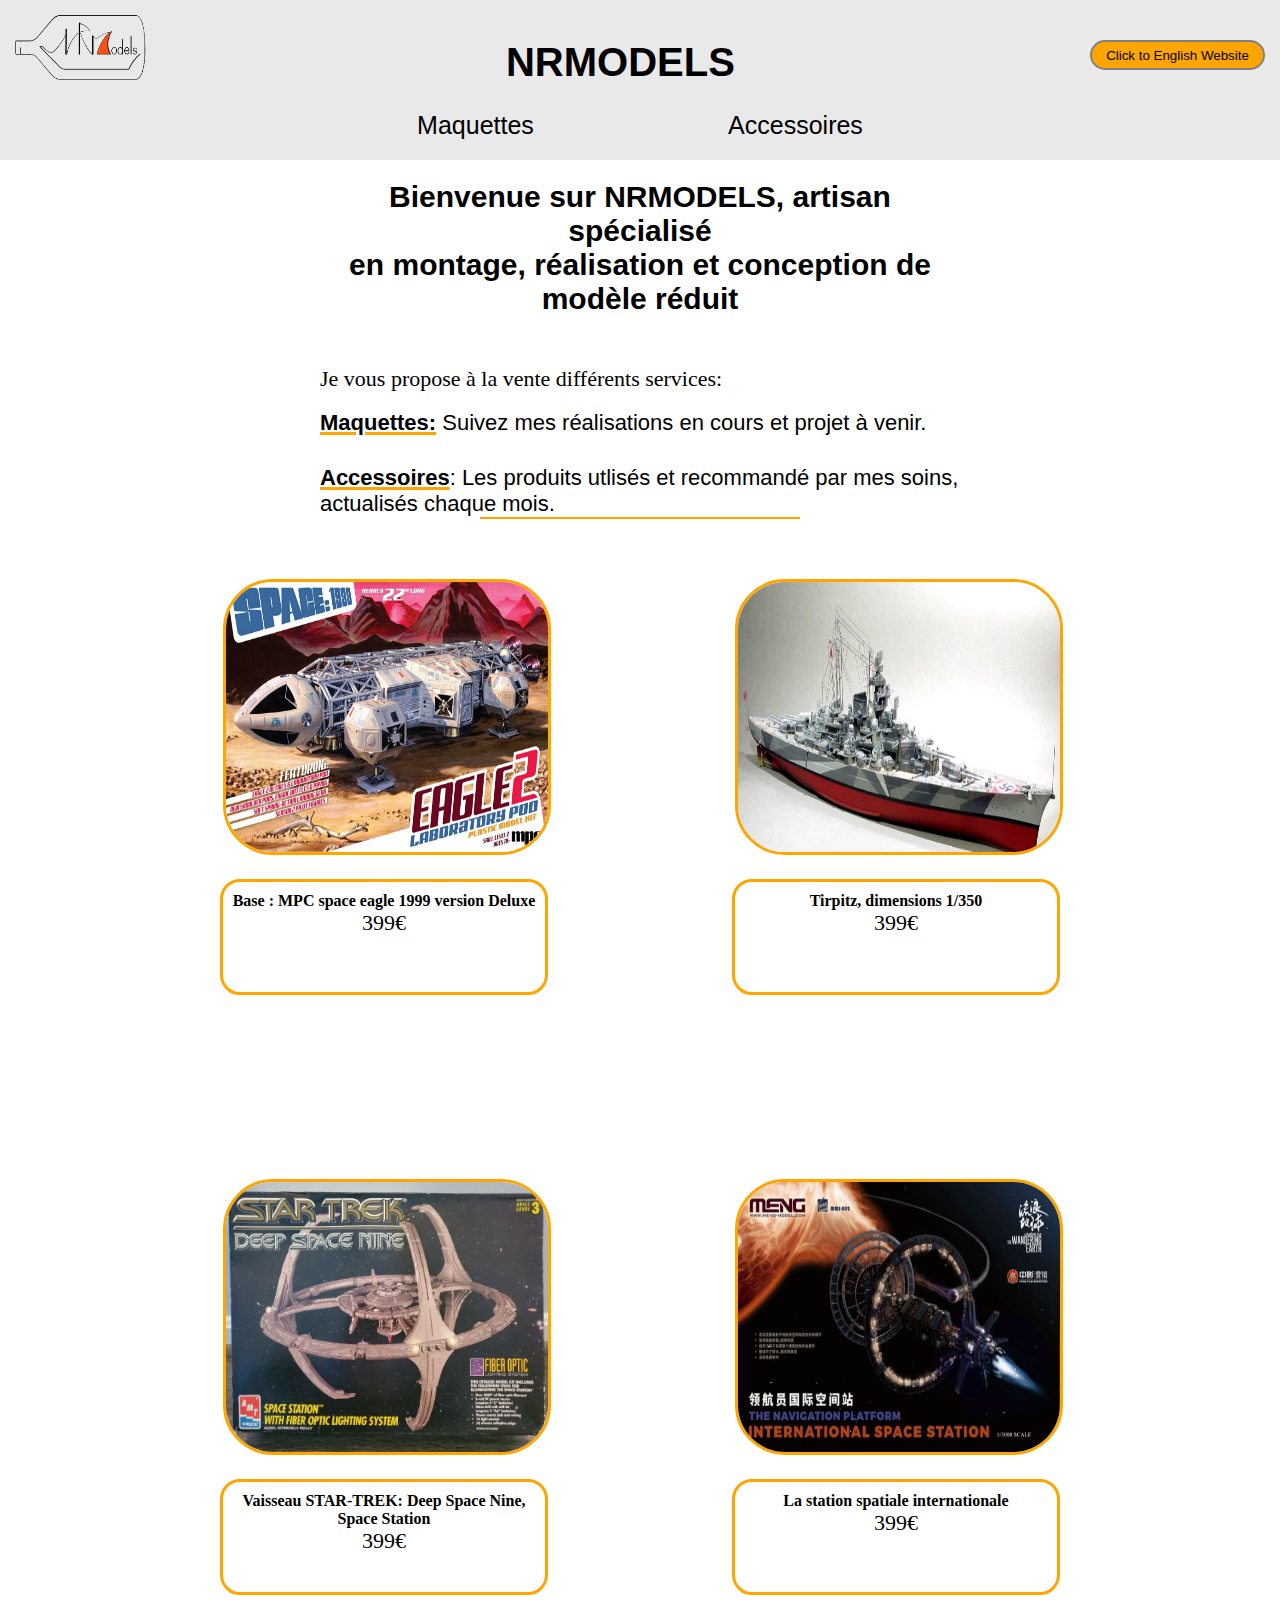
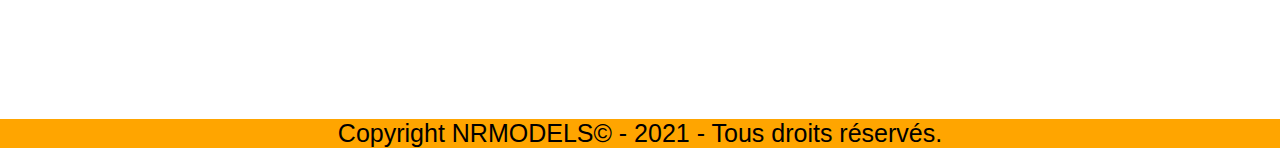
<file: nrmodels/index.html>
<!DOCTYPE HTML>
<html>
<head>
    <title>NRMODELS</title>
    <meta name="author" content="Prénom NOM ou Nom de l'entreprise">
    <meta name="viewport" content="width=device-width, initial-scale=1"> <!-- Ensures optimal rendering on mobile devices. -->
    <meta http-equiv="X-UA-Compatible" content="IE=edge" /> <!-- Optimal Internet Explorer compatibility -->
    <meta charset="utf-8">
    <link rel="stylesheet" href="CSS/design.css">
    <link rel="preconnect" href="https://fonts.gstatic.com">
<link rel="preconnect" href="https://fonts.gstatic.com">
    <link rel="icon" href="Images/logo.png">
</head>
<body>
     <!-- Global site tag (gtag.js) - Google Analytics -->
<script async src="https://www.googletagmanager.com/gtag/js?id=G-J707X8QBVN"></script>
<script>
  window.dataLayer = window.dataLayer || [];
  function gtag(){dataLayer.push(arguments);}
  gtag('js', new Date());

  gtag('config', 'G-J707X8QBVN');
</script>
    <header>
       <container> 
           <!-- Mettre un lien sur le logo vers l'index.html
            -->
           <img id="logo" src="Images/logo.png" alt="Logo NRMODELS"> <h1>NRMODELS</h1>
    <a href="en.html"><button id="language">Click to English Website</button></a>
        </container>
        <nav>
            <ul id="navigation">
                <li><a href="index.html">Maquettes</a></li>
                <li><a href="accessoires.html">Accessoires</a></li>
                
            </ul>
        </nav>
    </header>
    <main>
        <container id="pres">
            
        <article id="presentation">
            <h2>Bienvenue sur NRMODELS, artisan spécialisé
            
                <p id="h2">
            
                en montage, réalisation et conception de <strong>modèle réduit </strong></p></h2>
            
          
            
            <p id="service">Je vous propose à la vente différents services:</p><br>
            
            <ul>
                <li><h3><strong id="services">Maquettes:</strong> Suivez mes réalisations en cours et projet à venir.</h3></li>
                <br>
                <li><h3><strong id="services">Accessoires</strong>: Les produits utlisés et recommandé par mes soins, actualisés chaque mois.</h3>
                </li>
            </ul><hr>
        </article>
        </container>
        
        
        
        <!--
<article id="txt">
                    <h3>Base : MPC space eagle 1999 version Deluxe
                    </h3>
                    <br>
                    <p id="description">
                        Kit amélioration : Non-communiqué
                        <br>
Kit Eclairage : Non-communiqué
                        <br>
                        Cosmos 1999 (Space: 1999) est une série télévisée de science-fiction britannique mettant en scène le mythique<br> <strong>space eagle 1999</strong>
                    <br>
-->
        
        
        <section id="bloc">
                <article id="pt1">
                    
                    <article id="photo">
                    
                    <a href="https://photos.app.goo.gl/ZwQnzosYg1p8g29aA" target="_blank"><img id="navire" src="Images/space.jpg" alt="Phototèque du vaisseau MPC Space Eagle Transporter et booster 1999">
                        </a>
                    
                    </article>
                    
                    <article id="texte">
                    
                    <h4>
                    Base : MPC space eagle 1999 version Deluxe    
                    </h4>
                        
                    <p>399€</p>
                        
                       
                    </article>
                </article>
        
        
        
<article id="pt2">
                    
                    <article id="photo">
                    
                        <a href="https://photos.app.goo.gl/MQ88FoJ8ZRLJMc7s8" target="_blank"><img id="navire" src="Images/tirpitz.jpg" alt="Phototèque du navire Tirpitz aux dimensions 1/350."></a>
                    
                    </article>
                    
                    <article id="texte">
                    
                    <h4> Tirpitz, dimensions 1/350</h4>
                    <p>399€</p>
                        
                    </article>
         </article>
        </section>
        
         <section id="bloc">
                <article id="pt1">
                    
                    <article id="photo">
                    
                    <a href=""><img id="navire" src="Images/AMT-ERTL-Star-Trek-Deep-Space-Nine-Space-Station.jpg" alt="Phototèque du vaisseau STAR-TREK: Deep Space Nine, Space Station">
                        </a>
                    
                    </article>
                    
                    <article id="texte">
                    
                    <h4>
                    Vaisseau STAR-TREK: Deep Space Nine, Space Station
                    </h4>
                        
                    <p>399€</p>
                        
                       
                    </article>
                </article>
        
        
        
<article id="pt2">
                    
                    <article id="photo">
                    
                        <a href=""><img id="navire" src="Images/the-wandering-earth-the-n-mms_002.png" alt="Phototèque de la station spatiale internationale."></a>
                    
                    </article>
                    
                    <article id="texte">
                    
                    <h4> La station spatiale internationale</h4>
                    <p>399€</p>
                        
                    </article>
         </article>
        </section>
        
        
        <!-- SUPRESSION TEMPORAIRE
        <hr>
        
        
         <section id="bloc">
                <article id="pt1">
                    
                    <article id="photo">
                    
                    <img id="navire" src="Images/space.jpg" alt="Photo du vaisseau MPC Space Eagle Transporter et booster 1999">
                    
                    </article>
                    
                    <article id="texte">
                    
                    <h3>
                    Base : MPC space eagle 1999 version Deluxe    
                    </h3>
                        
                    <p>399€</p>                    
                    </article>
                </article>
        
        
        
<article id="pt2">
                    
                    <article id="photo">
                    
                    <img id="navire" src="Images/navire.jpg" alt="Photo temporaire de navire">
                    
                    </article>
                    
                    <article id="texte">
                    
                    <h3> Texte de remplissage, pour expliquer la photo</h3>
                    <p>399€</p>
                        
                    </article>
         </article>
        </section>   -->        
    </main> 
    <footer>
        Copyright NRMODELS© - 2021 - Tous droits réservés.
    </footer>
</body>
</html>
</file>
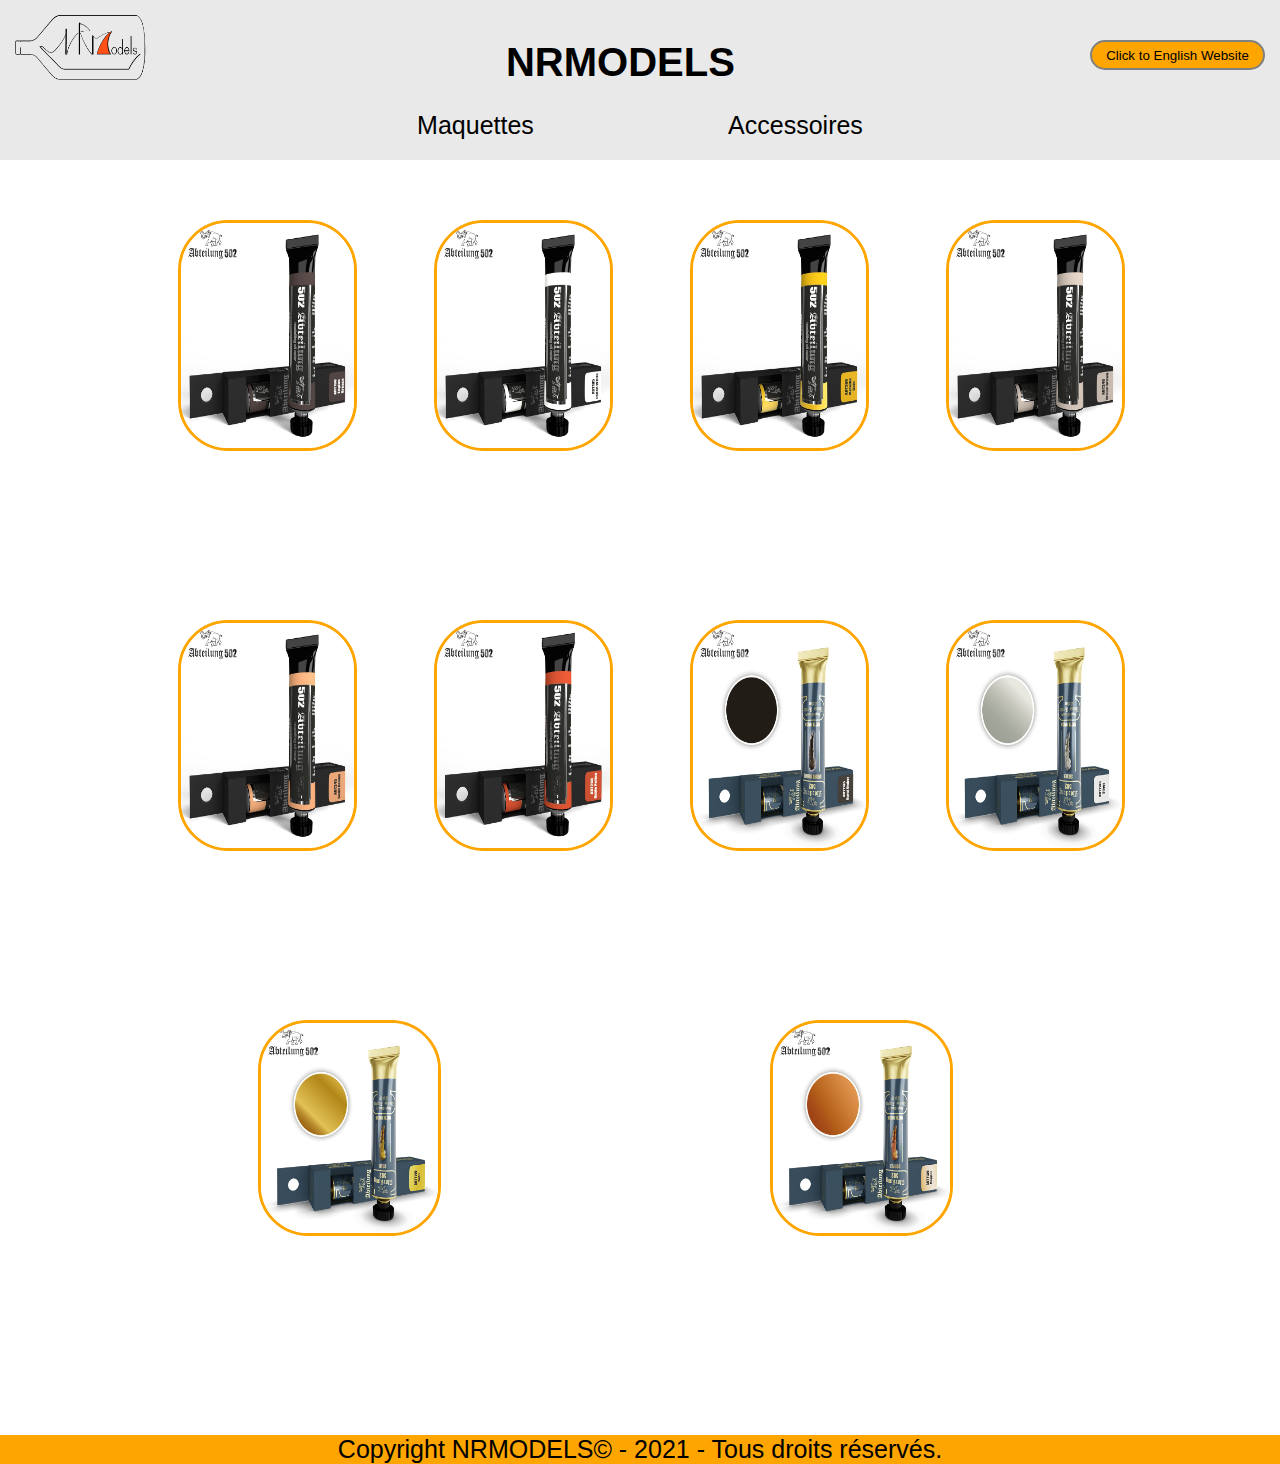
<file: nrmodels/Abteilung.html>
<!DOCTYPE HTML>
<html>
<head>
    <title>NRMODELS</title>
    <meta name="author" content="Prénom NOM ou Nom de l'entreprise">
    <meta name="viewport" content="width=device-width, initial-scale=1"> <!-- Ensures optimal rendering on mobile devices. -->
    <meta http-equiv="X-UA-Compatible" content="IE=edge" /> <!-- Optimal Internet Explorer compatibility -->
    <meta charset="utf-8">
    <link rel="stylesheet" href="CSS/design.css">
    <link rel="preconnect" href="https://fonts.gstatic.com">
<link rel="preconnect" href="https://fonts.gstatic.com">
    <link rel="icon" href="Images/logo.png">
</head>
    <body>
        <!-- Global site tag (gtag.js) - Google Analytics -->
<script async src="https://www.googletagmanager.com/gtag/js?id=G-J707X8QBVN"></script>
<script>
  window.dataLayer = window.dataLayer || [];
  function gtag(){dataLayer.push(arguments);}
  gtag('js', new Date());

  gtag('config', 'G-J707X8QBVN');
</script><!-- Global site tag (gtag.js) - Google Analytics -->
<script async src="https://www.googletagmanager.com/gtag/js?id=G-J707X8QBVN"></script>
<script>
  window.dataLayer = window.dataLayer || [];
  function gtag(){dataLayer.push(arguments);}
  gtag('js', new Date());

  gtag('config', 'G-J707X8QBVN');
</script><!-- Global site tag (gtag.js) - Google Analytics -->
<script async src="https://www.googletagmanager.com/gtag/js?id=G-J707X8QBVN"></script>
<script>
  window.dataLayer = window.dataLayer || [];
  function gtag(){dataLayer.push(arguments);}
  gtag('js', new Date());

  gtag('config', 'G-J707X8QBVN');
</script>
    <header>
       <container> 
           <!-- Mettre un lien sur le logo vers l'index.html
            -->
           <img id="logo" src="Images/logo.png" alt="Logo NRMODELS"> <h1>NRMODELS</h1>
    <a href="en.html"><button id="language">Click to English Website</button></a>
        </container>
        
        <nav>
            <ul id="navigation">
                <li><a href="index.html">Maquettes</a></li>
                <li><a href="accessoires.html">Accessoires</a></li>
                
            </ul>
        </nav>

    </header>
        
        <section class="margtop" id="abteilung_section">
            <article id="prod">
                    
                    <article id="photoprod">
                    
                    <a href="Images/Accessoires/Abteilung/ABT160.jpg" target="_blank">
                        <img id="ammo" src="Images/Accessoires/Abteilung/ABT160.jpg" alt="">
                        </a>
                    
                    </article>
                </article>
        
        
        
<article id="prod">
                    
                    <article id="photoprod">
                    
                        <a href="Images/Accessoires/Abteilung/ABT165.jpg" target="_blank"><img id="AK" src="Images/Accessoires/Abteilung/ABT165.jpg" alt=""></a>
                    
                    </article>
                    
                   
         </article>
                <article id="prod">
                    
                    <article id="photoprod">
                    
                    <a href="Images/Accessoires/Abteilung/ABT200.jpg" target="_blank"><img id="tamiya" src="Images/Accessoires/Abteilung/ABT200.jpg" alt="">
                        </a>
                    
                    </article>
                </article>
        
        
        
<article id="prod">
                    
                    <article id="photoprod">
                    
                        <a href="Images/Accessoires/Abteilung/ABT240.jpg" target="_blank"><img id="abteilung" src="Images/Accessoires/Abteilung/ABT240.jpg" alt=""></a>
                    
                    </article>
         </article>
        </section>
        
        <section id="abteilung_section">
            <article id="prod">
                    
                    <article id="photoprod">
                    
                    <a href="Images/Accessoires/Abteilung/ABT245.jpg" target="_blank">
                        <img id="ammo" src="Images/Accessoires/Abteilung/ABT245.jpg" alt="">
                        </a>
                    
                    </article>
                </article>
        
        
        
<article id="prod">
                    
                    <article id="photoprod">
                    
                        <a href="Images/Accessoires/Abteilung/ABT260.jpg" target="_blank"><img id="AK" src="Images/Accessoires/Abteilung/ABT260.jpg" alt=""></a>
                    
                    </article>
                    
                   
         </article>
                <article id="prod">
                    
                    <article id="photoprod">
                    
                    <a href="Images/Accessoires/Abteilung/ABT1145.jpg" target="_blank" ><img id="tamiya" src="Images/Accessoires/Abteilung/ABT1145.jpg" alt="">
                        </a>
                    
                    </article>
                </article>
        
        
        
<article id="prod">
                    
                    <article id="photoprod">
                    
                        <a href="Images/Accessoires/Abteilung/ABT1148.jpg" target="_blank"><img id="abteilung" src="Images/Accessoires/Abteilung/ABT1148.jpg" alt=""></a>
                    
                    </article>
         </article>
        </section>
        
        <section class="absec" id="abteilung_section">
            <article id="prod">
                    
                    <article id="photoprod">
                    
                    <a href="Images/Accessoires/Abteilung/ABT1149.jpg" target="_blank">
                        <img id="ammo2" src="Images/Accessoires/Abteilung/ABT1149.jpg" alt="">
                        </a>
                    
                    </article>
                </article>
        
        
        
<article id="prod">
                    
                    <article id="photoprod">
                    
                        <a href="Images/Accessoires/Abteilung/ABT1150.jpg" target="_blank"><img id="AK2" src="Images/Accessoires/Abteilung/ABT1150.jpg" alt=""></a>
                    
                    </article>
                    
                   
         </article>
        </section>
        
        
    </body>
    <footer id="foot2">
        Copyright NRMODELS© - 2021 - Tous droits réservés.
    </footer>
</html>
</file>
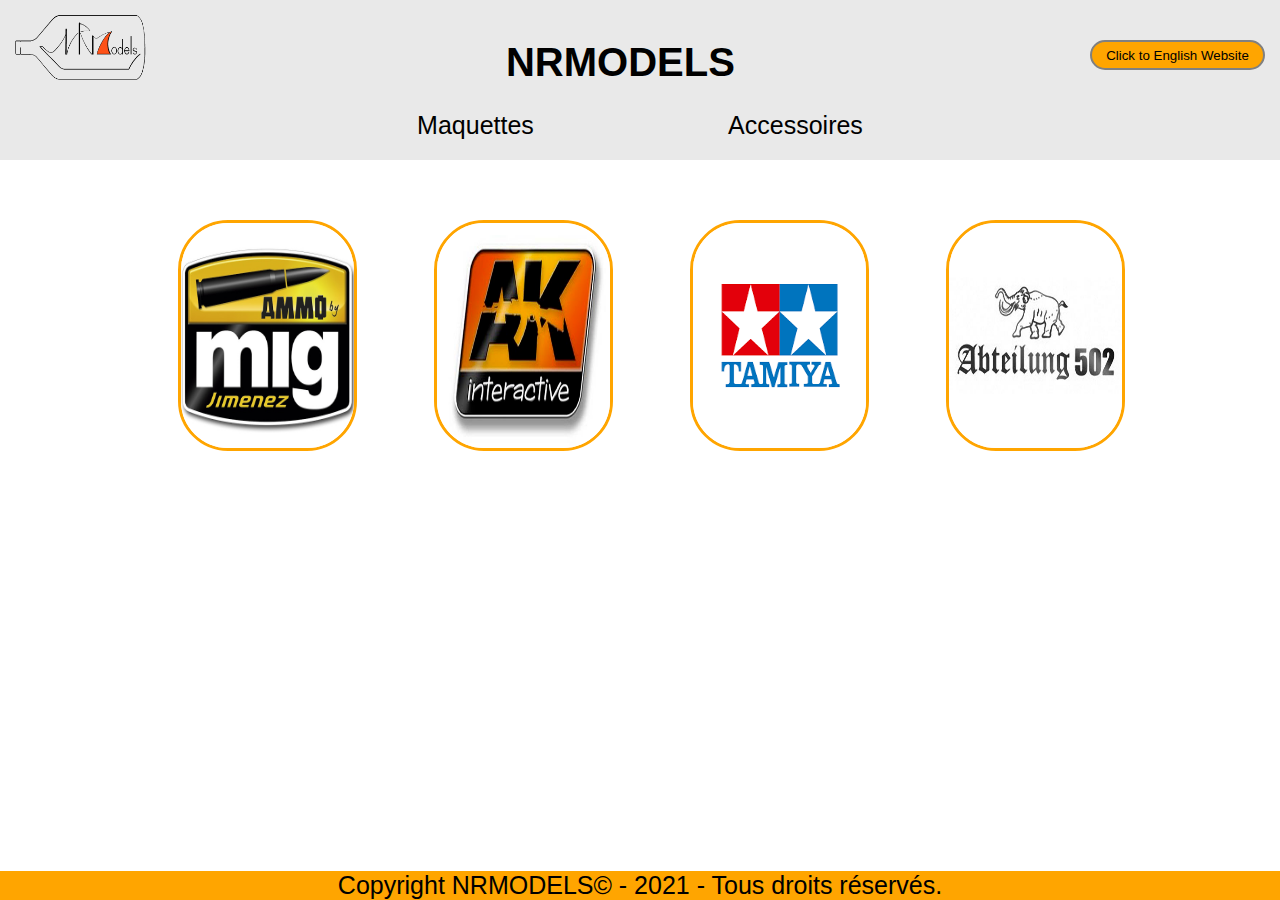
<file: nrmodels/accessoires.html>
<!DOCTYPE HTML>
<html>
<head>
    <title>NRMODELS</title>
    <meta name="author" content="Prénom NOM ou Nom de l'entreprise">
    <meta name="viewport" content="width=device-width, initial-scale=1"> <!-- Ensures optimal rendering on mobile devices. -->
    <meta http-equiv="X-UA-Compatible" content="IE=edge" /> <!-- Optimal Internet Explorer compatibility -->
    <link rel="stylesheet" href="CSS/design.css">
    <link rel="preconnect" href="https://fonts.gstatic.com">
<link rel="preconnect" href="https://fonts.gstatic.com">
    <link rel="icon" href="Images/logo.png">
</head>
    <body>
        <!-- Global site tag (gtag.js) - Google Analytics -->
<script async src="https://www.googletagmanager.com/gtag/js?id=G-J707X8QBVN"></script>
<script>
  window.dataLayer = window.dataLayer || [];
  function gtag(){dataLayer.push(arguments);}
  gtag('js', new Date());

  gtag('config', 'G-J707X8QBVN');
</script><!-- Global site tag (gtag.js) - Google Analytics -->
<script async src="https://www.googletagmanager.com/gtag/js?id=G-J707X8QBVN"></script>
<script>
  window.dataLayer = window.dataLayer || [];
  function gtag(){dataLayer.push(arguments);}
  gtag('js', new Date());

  gtag('config', 'G-J707X8QBVN');
</script><!-- Global site tag (gtag.js) - Google Analytics -->
<script async src="https://www.googletagmanager.com/gtag/js?id=G-J707X8QBVN"></script>
<script>
  window.dataLayer = window.dataLayer || [];
  function gtag(){dataLayer.push(arguments);}
  gtag('js', new Date());

  gtag('config', 'G-J707X8QBVN');
</script>
    <header>
       <container> 
           <!-- Mettre un lien sur le logo vers l'index.html
            -->
           <img id="logo" src="Images/logo.png" alt="Logo NRMODELS"> <h1>NRMODELS</h1>
    <a href="en.html"><button id="language">Click to English Website</button></a>
        </container>
        
        <nav>
            <ul id="navigation">
                <li><a href="index.html">Maquettes</a></li>
                <li><a href="accessoires.html">Accessoires</a></li>
                
            </ul>
        </nav>

    </header>
        
        <section id="sec">
            <article id="prod">
                    
                    <article id="photoprod">
                    
                    <a href="">
                        <img id="ammo" src="Images/ammo_mig.jpg" alt="Photo du vaisseau MPC Space Eagle Transporter et booster 1999">
                        </a>
                    
                    </article>
                </article>
        
        
        
<article id="prod">
                    
                    <article id="photoprod">
                    
                        <a href=""><img id="AK" src="Images/AK.png" alt="Photo temporaire de navire"></a>
                    
                    </article>
                    
                   
         </article>
                <article id="prod">
                    
                    <article id="photoprod">
                    
                    <a href=""><img id="tamiya" src="Images/tamiya.png" alt="Photo du vaisseau MPC Space Eagle Transporter et booster 1999">
                        </a>
                    
                    </article>
                </article>
        
        
        
<article id="prod">
                    
                    <article id="photoprod">
                    
                        <a href=""><img id="abteilung" src="Images/abteilung.jpg" alt="Photo temporaire de navire"></a>
                    
                    </article>
         </article>
        </section>
    </body>
    <footer id="foot">
        Copyright NRMODELS© - 2021 - Tous droits réservés.
    </footer>
</html>
</file>
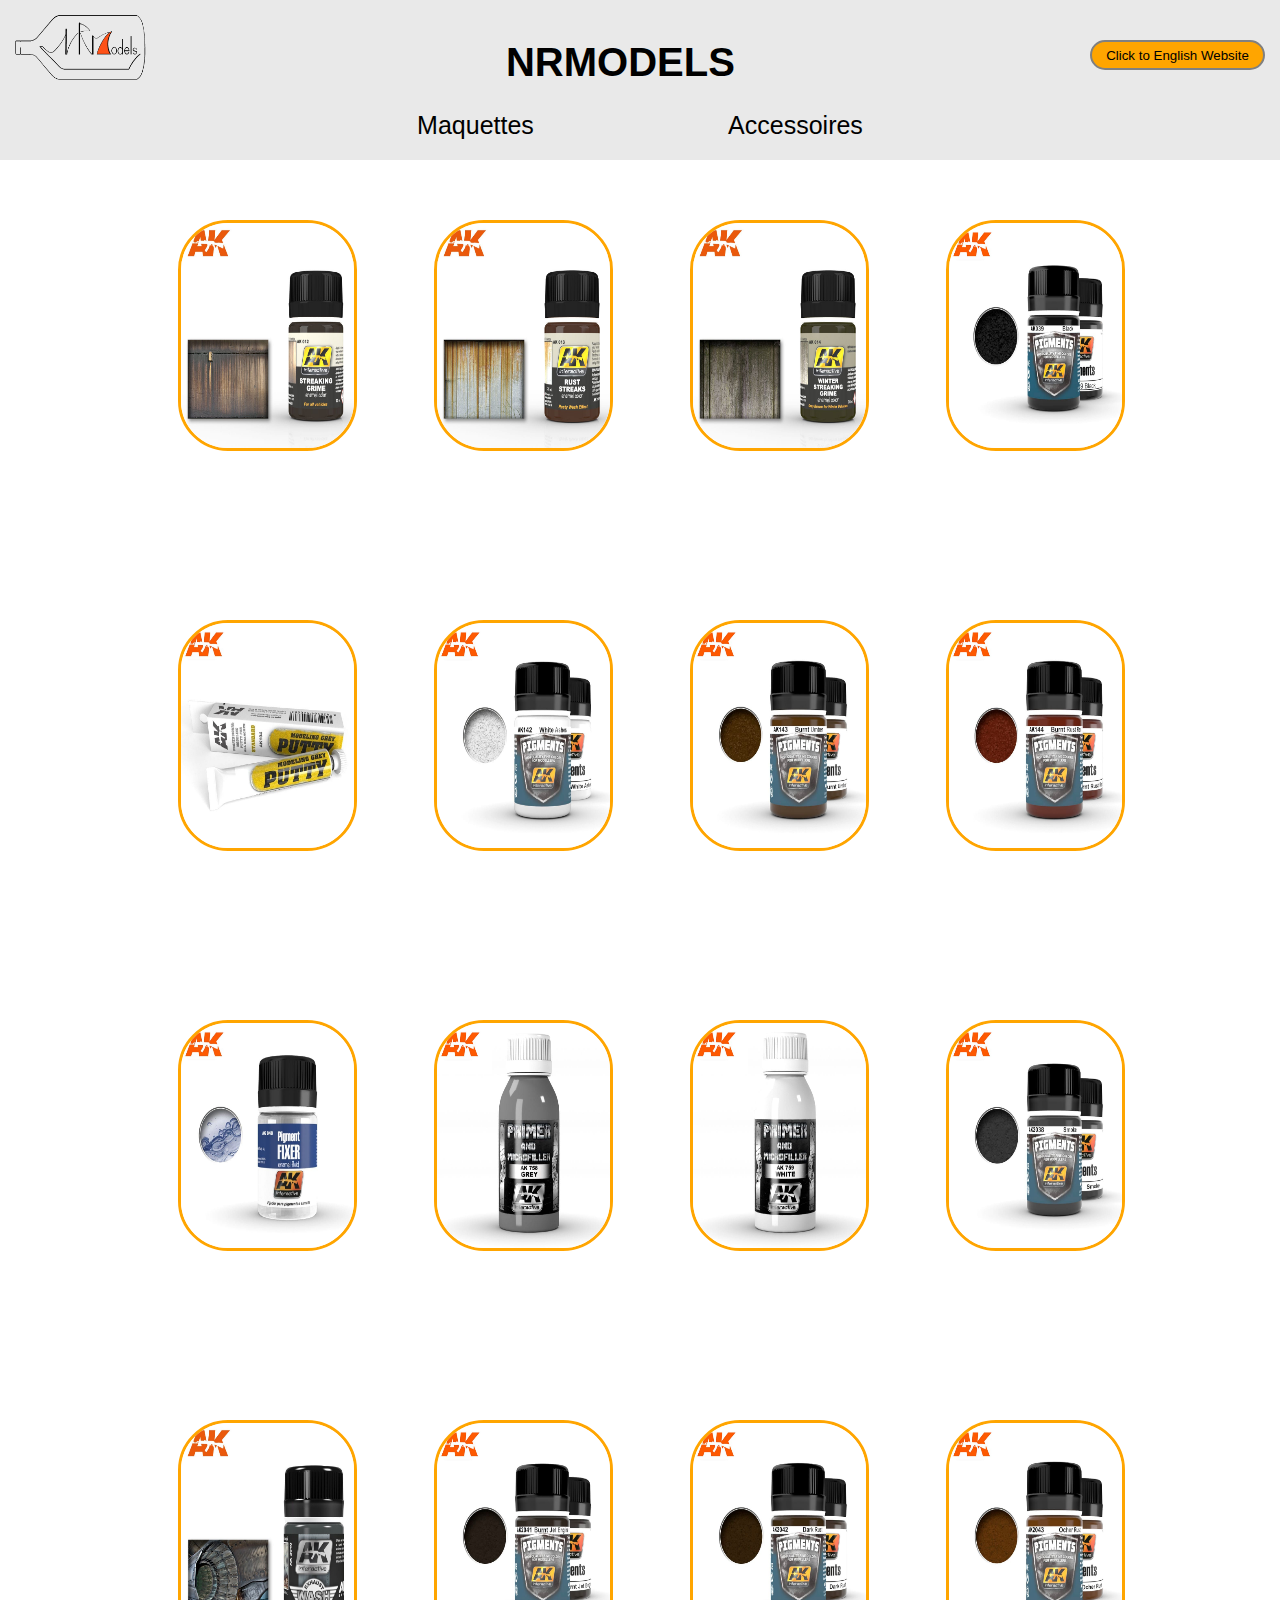
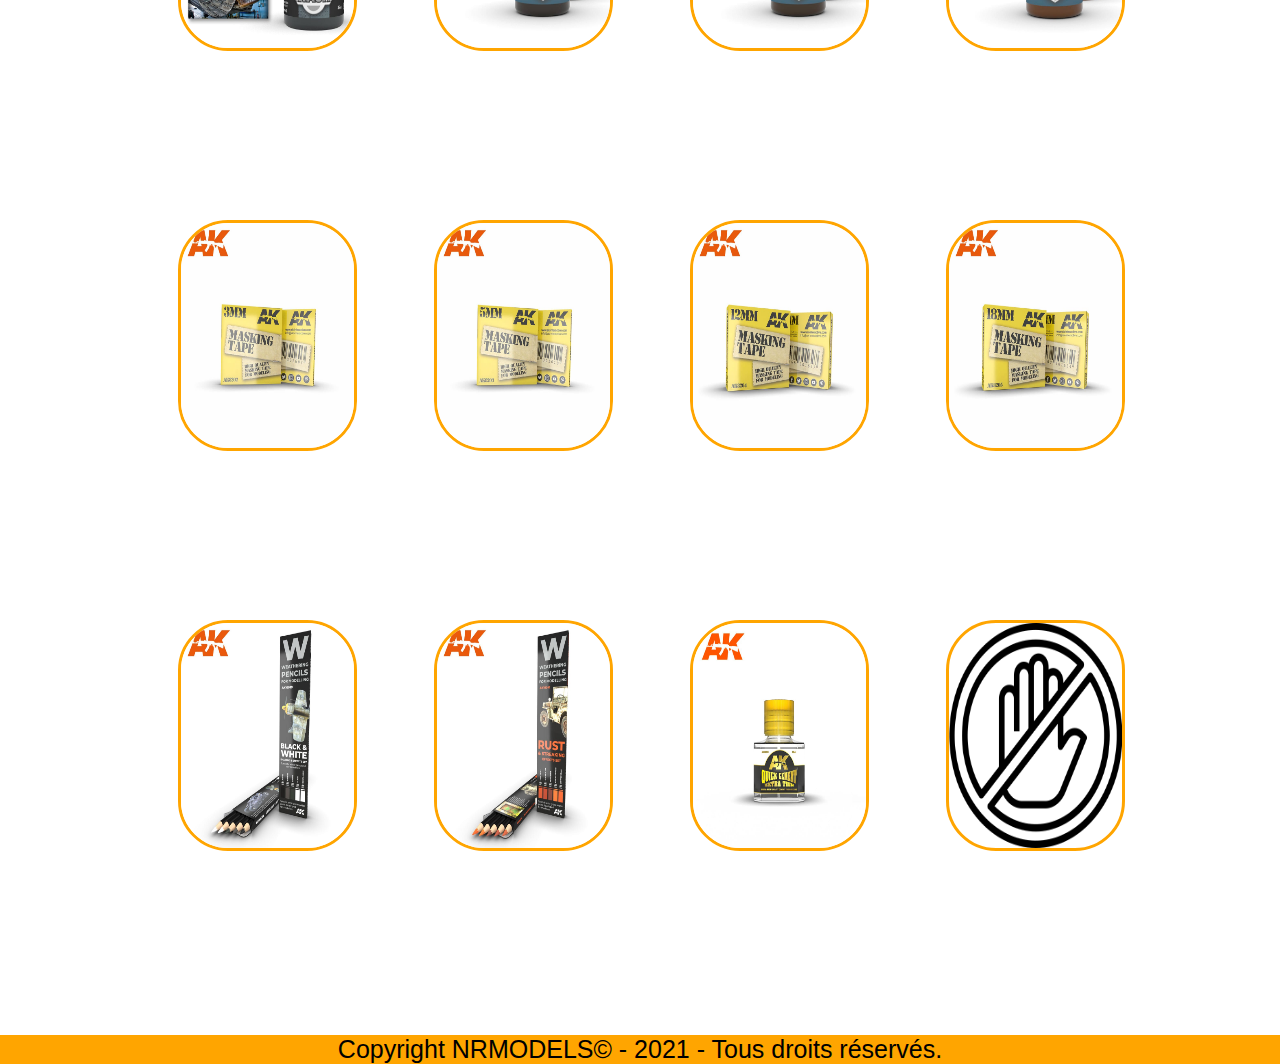
<file: nrmodels/AK.html>
<!DOCTYPE HTML>
<html>
<head>
    <title>NRMODELS</title>
    <meta name="author" content="Prénom NOM ou Nom de l'entreprise">
    <meta name="viewport" content="width=device-width, initial-scale=1"> <!-- Ensures optimal rendering on mobile devices. -->
    <meta http-equiv="X-UA-Compatible" content="IE=edge" /> <!-- Optimal Internet Explorer compatibility -->
    <meta charset="utf-8">
    <link rel="stylesheet" href="CSS/design.css">
    <link rel="preconnect" href="https://fonts.gstatic.com">
<link rel="preconnect" href="https://fonts.gstatic.com">
    <link rel="icon" href="Images/logo.png">
</head>
    <body>
        <!-- Global site tag (gtag.js) - Google Analytics -->
<script async src="https://www.googletagmanager.com/gtag/js?id=G-J707X8QBVN"></script>
<script>
  window.dataLayer = window.dataLayer || [];
  function gtag(){dataLayer.push(arguments);}
  gtag('js', new Date());

  gtag('config', 'G-J707X8QBVN');
</script><!-- Global site tag (gtag.js) - Google Analytics -->
<script async src="https://www.googletagmanager.com/gtag/js?id=G-J707X8QBVN"></script>
<script>
  window.dataLayer = window.dataLayer || [];
  function gtag(){dataLayer.push(arguments);}
  gtag('js', new Date());

  gtag('config', 'G-J707X8QBVN');
</script><!-- Global site tag (gtag.js) - Google Analytics -->
<script async src="https://www.googletagmanager.com/gtag/js?id=G-J707X8QBVN"></script>
<script>
  window.dataLayer = window.dataLayer || [];
  function gtag(){dataLayer.push(arguments);}
  gtag('js', new Date());

  gtag('config', 'G-J707X8QBVN');
</script>
    <header>
       <container> 
           <!-- Mettre un lien sur le logo vers l'index.html
            -->
           <img id="logo" src="Images/logo.png" alt="Logo NRMODELS"> <h1>NRMODELS</h1>
    <a href="en.html"><button id="language">Click to English Website</button></a>
        </container>
        
        <nav>
            <ul id="navigation">
                <li><a href="index.html">Maquettes</a></li>
                <li><a href="accessoires.html">Accessoires</a></li>
                
            </ul>
        </nav>

    </header>
        
        <section class="margtop" id="abteilung_section">
            <article id="prod">
                    
                    <article id="photoprod">
                    
                    <a href="Images/Accessoires/AK/AK012.jpg" target="_blank">
                        <img id="ammo" src="Images/Accessoires/AK/AK012.jpg" alt="">
                        </a>
                    
                    </article>
                </article>
        
        
        
<article id="prod">
                    
                    <article id="photoprod">
                    
                        <a href="Images/Accessoires/AK/AK013.jpg" target="_blank"><img id="AK" src="Images/Accessoires/AK/AK013.jpg" alt=""></a>
                    
                    </article>
                    
                   
         </article>
                <article id="prod">
                    
                    <article id="photoprod">
                    
                    <a href="Images/Accessoires/AK/AK014.jpg" target="_blank"><img id="tamiya" src="Images/Accessoires/AK/AK014.jpg" alt="">
                        </a>
                    
                    </article>
                </article>
        
        
        
<article id="prod">
                    
                    <article id="photoprod">
                    
                        <a href="Images/Accessoires/AK/AK039N.jpg" target="_blank"><img id="abteilung" src="Images/Accessoires/AK/AK039N.jpg" alt=""></a>
                    
                    </article>
         </article>
        </section>
        
        <section id="abteilung_section">
            <article id="prod">
                    
                    <article id="photoprod">
                    
                    <a href="Images/Accessoires/AK/AK104N.jpg" target="_blank">
                        <img id="ammo" src="Images/Accessoires/AK/AK104N.jpg" alt="">
                        </a>
                    
                    </article>
                </article>
        
        
        
<article id="prod">
                    
                    <article id="photoprod">
                    
                        <a href="Images/Accessoires/AK/AK142N.jpg" target="_blank"><img id="AK" src="Images/Accessoires/AK/AK142N.jpg" alt=""></a>
                    
                    </article>
                    
                   
         </article>
                <article id="prod">
                    
                    <article id="photoprod">
                    
                    <a href="Images/Accessoires/AK/AK143N.jpg" target="_blank" ><img id="tamiya" src="Images/Accessoires/AK/AK143N.jpg" alt="">
                        </a>
                    
                    </article>
                </article>
        
        
        
<article id="prod">
                    
                    <article id="photoprod">
                    
                        <a href="Images/Accessoires/AK/AK144N.jpg" target="_blank"><img id="abteilung" src="Images/Accessoires/AK/AK144N.jpg" alt=""></a>
                    
                    </article>
         </article>
        </section>
        
        <section id="abteilung_section">
            <article id="prod">
                    
                    <article id="photoprod">
                    
                    <a href="Images/Accessoires/AK/AK0482N.jpg" target="_blank">
                        <img id="ammo" src="Images/Accessoires/AK/AK0482N.jpg" alt="">
                        </a>
                    
                    </article>
                </article>
        
        
        
<article id="prod">
                    
                    <article id="photoprod">
                    
                        <a href="Images/Accessoires/AK/AK758N.jpg" target="_blank"><img id="AK" src="Images/Accessoires/AK/AK758N.jpg" alt=""></a>
                    
                    </article>
                    
                   
         </article>
                <article id="prod">
                    
                    <article id="photoprod">
                    
                    <a href="Images/Accessoires/AK/AK759N.jpg" target="_blank" ><img id="tamiya" src="Images/Accessoires/AK/AK759N.jpg" alt="">
                        </a>
                    
                    </article>
                </article>
        
        
        
<article id="prod">
                    
                    <article id="photoprod">
                    
                        <a href="Images/Accessoires/AK/AK2038N.jpg" target="_blank"><img id="abteilung" src="Images/Accessoires/AK/AK2038N.jpg" alt=""></a>
                    
                    </article>
         </article>
        </section>
        
        <section id="abteilung_section">
            <article id="prod">
                    
                    <article id="photoprod">
                    
                    <a href="Images/Accessoires/AK/AK2040-1.jpg" target="_blank">
                        <img id="ammo" src="Images/Accessoires/AK/AK2040-1.jpg" alt="">
                        </a>
                    
                    </article>
                </article>
        
        
        
<article id="prod">
                    
                    <article id="photoprod">
                    
                        <a href="Images/Accessoires/AK/AK2041N.jpg" target="_blank"><img id="AK" src="Images/Accessoires/AK/AK2041N.jpg" alt=""></a>
                    
                    </article>
                    
                   
         </article>
                <article id="prod">
                    
                    <article id="photoprod">
                    
                    <a href="Images/Accessoires/AK/AK2042N.jpg" target="_blank" ><img id="tamiya" src="Images/Accessoires/AK/AK2042N.jpg" alt="">
                        </a>
                    
                    </article>
                </article>
        
        
        
<article id="prod">
                    
                    <article id="photoprod">
                    
                        <a href="Images/Accessoires/AK/AK2043N.jpg" target="_blank"><img id="abteilung" src="Images/Accessoires/AK/AK2043N.jpg" alt=""></a>
                    
                    </article>
         </article>
        </section>
        
        <section id="abteilung_section">
            <article id="prod">
                    
                    <article id="photoprod">
                    
                    <a href="Images/Accessoires/AK/AK8202.jpg" target="_blank">
                        <img id="ammo" src="Images/Accessoires/AK/AK8202.jpg" alt="">
                        </a>
                    
                    </article>
                </article>
        
        
        
<article id="prod">
                    
                    <article id="photoprod">
                    
                        <a href="Images/Accessoires/AK/AK8203.jpg" target="_blank"><img id="AK" src="Images/Accessoires/AK/AK8203.jpg" alt=""></a>
                    
                    </article>
                    
                   
         </article>
                <article id="prod">
                    
                    <article id="photoprod">
                    
                    <a href="Images/Accessoires/AK/AK8204.jpg" target="_blank" ><img id="tamiya" src="Images/Accessoires/AK/AK8204.jpg" alt="">
                        </a>
                    
                    </article>
                </article>
        
        
        
<article id="prod">
                    
                    <article id="photoprod">
                    
                        <a href="Images/Accessoires/AK/AK8205.jpg" target="_blank"><img id="abteilung" src="Images/Accessoires/AK/AK8205.jpg" alt=""></a>
                    
                    </article>
         </article>
        </section>
        
        <section id="abteilung_section">
            <article id="prod">
                    
                    <article id="photoprod">
                    
                    <a href="Images/Accessoires/AK/AK10039-weathering-pencils.jpg" target="_blank">
                        <img id="ammo" src="Images/Accessoires/AK/AK10039-weathering-pencils.jpg" alt="">
                        </a>
                    
                    </article>
                </article>
        
        
        
<article id="prod">
                    
                    <article id="photoprod">
                    
                        <a href="Images/Accessoires/AK/AK10041-weathering-pencils.jpg" target="_blank"><img id="AK" src="Images/Accessoires/AK/AK10041-weathering-pencils.jpg" alt=""></a>
                    
                    </article>
                    
                   
         </article>
                <article id="prod">
                    
                    <article id="photoprod">
                    
                    <a href="Images/Accessoires/AK/AK12001.jpg" target="_blank" ><img id="tamiya" src="Images/Accessoires/AK/AK12001.jpg" alt="">
                        </a>
                    
                    </article>
                </article>
        
        
        
<article id="prod">
                    
                    <article id="photoprod">
                    
                        <a href="Images/do-not-touch.png" target="_blank"><img id="abteilung" src="Images/do-not-touch.png" alt=""></a>
                    
                    </article>
         </article>
        </section>
        
        
        
    </body>
    <footer id="foot2">
        Copyright NRMODELS© - 2021 - Tous droits réservés.
    </footer>
</html>
</file>
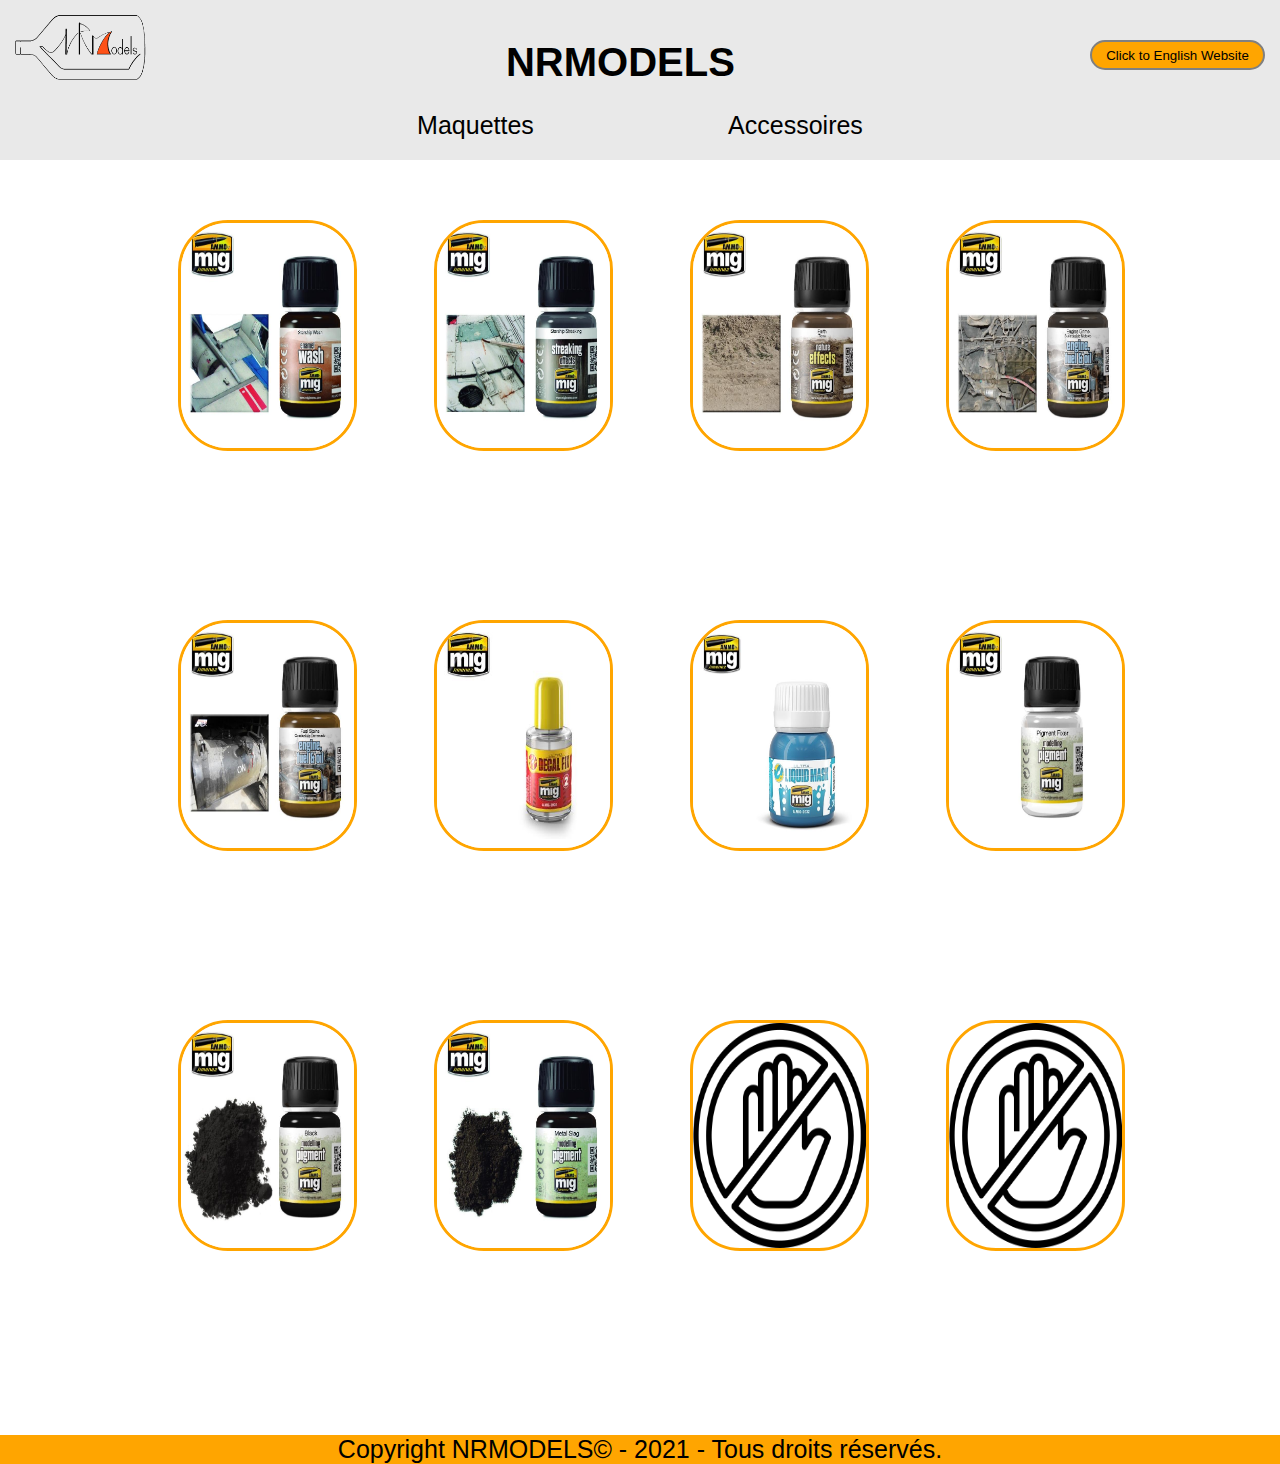
<file: nrmodels/Ammo_mig.html>
<!DOCTYPE HTML>
<html>
<head>
    <title>NRMODELS</title>
    <meta name="author" content="Prénom NOM ou Nom de l'entreprise">
    <meta name="viewport" content="width=device-width, initial-scale=1"> <!-- Ensures optimal rendering on mobile devices. -->
    <meta http-equiv="X-UA-Compatible" content="IE=edge" /> <!-- Optimal Internet Explorer compatibility -->
    <meta charset="utf-8">
    <link rel="stylesheet" href="CSS/design.css">
    <link rel="preconnect" href="https://fonts.gstatic.com">
<link rel="preconnect" href="https://fonts.gstatic.com">
    <link rel="icon" href="Images/logo.png">
</head>
    <body>
        <!-- Global site tag (gtag.js) - Google Analytics -->
<script async src="https://www.googletagmanager.com/gtag/js?id=G-J707X8QBVN"></script>
<script>
  window.dataLayer = window.dataLayer || [];
  function gtag(){dataLayer.push(arguments);}
  gtag('js', new Date());

  gtag('config', 'G-J707X8QBVN');
</script><!-- Global site tag (gtag.js) - Google Analytics -->
<script async src="https://www.googletagmanager.com/gtag/js?id=G-J707X8QBVN"></script>
<script>
  window.dataLayer = window.dataLayer || [];
  function gtag(){dataLayer.push(arguments);}
  gtag('js', new Date());

  gtag('config', 'G-J707X8QBVN');
</script><!-- Global site tag (gtag.js) - Google Analytics -->
<script async src="https://www.googletagmanager.com/gtag/js?id=G-J707X8QBVN"></script>
<script>
  window.dataLayer = window.dataLayer || [];
  function gtag(){dataLayer.push(arguments);}
  gtag('js', new Date());

  gtag('config', 'G-J707X8QBVN');
</script>
    <header>
       <container> 
           <!-- Mettre un lien sur le logo vers l'index.html
            -->
           <img id="logo" src="Images/logo.png" alt="Logo NRMODELS"> <h1>NRMODELS</h1>
    <a href="en.html"><button id="language">Click to English Website</button></a>
        </container>
        
        <nav>
            <ul id="navigation">
                <li><a href="index.html">Maquettes</a></li>
                <li><a href="accessoires.html">Accessoires</a></li>
                
            </ul>
        </nav>

    </header>
        
        <section class="margtop" id="abteilung_section">
            <article id="prod">
                    
                    <article id="photoprod">
                    
                    <a href="Images/Accessoires/Ammo_mig/Ammo_1009.jpg" target="_blank">
                        <img id="ammo" src="Images/Accessoires/Ammo_mig/Ammo_1009.jpg" alt="">
                        </a>
                    
                    </article>
                </article>
        
        
        
<article id="prod">
                    
                    <article id="photoprod">
                    
                        <a href="Images/Accessoires/Ammo_mig/Ammo_1209.jpg" target="_blank"><img id="AK" src="Images/Accessoires/Ammo_mig/Ammo_1209.jpg" alt=""></a>
                    
                    </article>
                    
                   
         </article>
                <article id="prod">
                    
                    <article id="photoprod">
                    
                    <a href="Images/Accessoires/Ammo_mig/Ammo_1403.jpg" target="_blank"><img id="tamiya" src="Images/Accessoires/Ammo_mig/Ammo_1403.jpg" alt="">
                        </a>
                    
                    </article>
                </article>
        
        
        
<article id="prod">
                    
                    <article id="photoprod">
                    
                        <a href="Images/Accessoires/Ammo_mig/Ammo_1407.jpg" target="_blank"><img id="abteilung" src="Images/Accessoires/Ammo_mig/Ammo_1407.jpg" alt=""></a>
                    
                    </article>
         </article>
        </section>
        
        <section id="abteilung_section">
            <article id="prod">
                    
                    <article id="photoprod">
                    
                    <a href="Images/Accessoires/Ammo_mig/Ammo_1409.jpg" target="_blank">
                        <img id="ammo" src="Images/Accessoires/Ammo_mig/Ammo_1409.jpg" alt="">
                        </a>
                    
                    </article>
                </article>
        
        
        
<article id="prod">
                    
                    <article id="photoprod">
                    
                        <a href="Images/Accessoires/Ammo_mig/Ammo_2030.jpg" target="_blank"><img id="AK" src="Images/Accessoires/Ammo_mig/Ammo_2030.jpg" alt=""></a>
                    
                    </article>
                    
                   
         </article>
                <article id="prod">
                    
                    <article id="photoprod">
                    
                    <a href="Images/Accessoires/Ammo_mig/Ammo_2032.jpg" target="_blank" ><img id="tamiya" src="Images/Accessoires/Ammo_mig/Ammo_2032.jpg" alt="">
                        </a>
                    
                    </article>
                </article>
        
        
        
<article id="prod">
                    
                    <article id="photoprod">
                    
                        <a href="Images/Accessoires/Ammo_mig/Ammo_3000.jpg" target="_blank"><img id="abteilung" src="Images/Accessoires/Ammo_mig/Ammo_3000.jpg" alt=""></a>
                    
                    </article>
         </article>
        </section>
        
        <section id="abteilung_section">
            <article id="prod">
                    
                    <article id="photoprod">
                    
                    <a href="Images/Accessoires/Ammo_mig/Ammo_3001.jpg" target="_blank">
                        <img id="ammo" src="Images/Accessoires/Ammo_mig/Ammo_3001.jpg" alt="">
                        </a>
                    
                    </article>
                </article>
        
        
        
<article id="prod">
                    
                    <article id="photoprod">
                    
                        <a href="Images/Accessoires/Ammo_mig/Ammo_3020.jpg" target="_blank"><img id="AK" src="Images/Accessoires/Ammo_mig/Ammo_3020.jpg" alt=""></a>
                    
                    </article>
                    
                   
         </article>
                <article id="prod">
                    
                    <article id="photoprod">
                    
                    <a href="Images/do-not-touch.png" target="_blank" ><img id="tamiya" src="Images/do-not-touch.png" alt="">
                        </a>
                    
                    </article>
                </article>
        
        
        
<article id="prod">
                    
                    <article id="photoprod">
                    
                        <a href="Images/do-not-touch.png" target="_blank"><img id="abteilung" src="Images/do-not-touch.png" alt=""></a>
                    
                    </article>
         </article>
        </section><!--
        
        <section id="abteilung_section">
            <article id="prod">
                    
                    <article id="photoprod">
                    
                    <a href="Images/Accessoires/AK/AK2040-1.jpg" target="_blank">
                        <img id="ammo" src="Images/Accessoires/AK/AK2040-1.jpg" alt="">
                        </a>
                    
                    </article>
                </article>
        
        
        
<article id="prod">
                    
                    <article id="photoprod">
                    
                        <a href="Images/Accessoires/AK/AK2041N.jpg" target="_blank"><img id="AK" src="Images/Accessoires/AK/AK2041N.jpg" alt=""></a>
                    
                    </article>
                    
                   
         </article>
                <article id="prod">
                    
                    <article id="photoprod">
                    
                    <a href="Images/Accessoires/AK/AK2042N.jpg" target="_blank" ><img id="tamiya" src="Images/Accessoires/AK/AK2042N.jpg" alt="">
                        </a>
                    
                    </article>
                </article>
        
        
        
<article id="prod">
                    
                    <article id="photoprod">
                    
                        <a href="Images/Accessoires/AK/AK2043N.jpg" target="_blank"><img id="abteilung" src="Images/Accessoires/AK/AK2043N.jpg" alt=""></a>
                    
                    </article>
         </article>
        </section>
        
        <section id="abteilung_section">
            <article id="prod">
                    
                    <article id="photoprod">
                    
                    <a href="Images/Accessoires/AK/AK8202.jpg" target="_blank">
                        <img id="ammo" src="Images/Accessoires/AK/AK8202.jpg" alt="">
                        </a>
                    
                    </article>
                </article>
        
        
        
<article id="prod">
                    
                    <article id="photoprod">
                    
                        <a href="Images/Accessoires/AK/AK8203.jpg" target="_blank"><img id="AK" src="Images/Accessoires/AK/AK8203.jpg" alt=""></a>
                    
                    </article>
                    
                   
         </article>
                <article id="prod">
                    
                    <article id="photoprod">
                    
                    <a href="Images/Accessoires/AK/AK8204.jpg" target="_blank" ><img id="tamiya" src="Images/Accessoires/AK/AK8204.jpg" alt="">
                        </a>
                    
                    </article>
                </article>
        
        
        
<article id="prod">
                    
                    <article id="photoprod">
                    
                        <a href="Images/Accessoires/AK/AK8205.jpg" target="_blank"><img id="abteilung" src="Images/Accessoires/AK/AK8205.jpg" alt=""></a>
                    
                    </article>
         </article>
        </section>
        
        <section id="abteilung_section">
            <article id="prod">
                    
                    <article id="photoprod">
                    
                    <a href="Images/Accessoires/AK/AK10039-weathering-pencils.jpg" target="_blank">
                        <img id="ammo" src="Images/Accessoires/AK/AK10039-weathering-pencils.jpg" alt="">
                        </a>
                    
                    </article>
                </article>
        
        
        
<article id="prod">
                    
                    <article id="photoprod">
                    
                        <a href="Images/Accessoires/AK/AK10041-weathering-pencils.jpg" target="_blank"><img id="AK" src="Images/Accessoires/AK/AK10041-weathering-pencils.jpg" alt=""></a>
                    
                    </article>
                    
                   
         </article>
                <article id="prod">
                    
                    <article id="photoprod">
                    
                    <a href="Images/Accessoires/AK/AK12001.jpg" target="_blank" ><img id="tamiya" src="Images/Accessoires/AK/AK12001.jpg" alt="">
                        </a>
                    
                    </article>
                </article>
        
        
        
<article id="prod">
                    
                    <article id="photoprod">
                    
                        <a href="Images/do-not-touch.png" target="_blank"><img id="abteilung" src="Images/do-not-touch.png" alt=""></a>
                    
                    </article>
         </article>
        </section>

-->
        
        
        
    </body>
    <footer id="foot2">
        Copyright NRMODELS© - 2021 - Tous droits réservés.
    </footer>
</html>
</file>
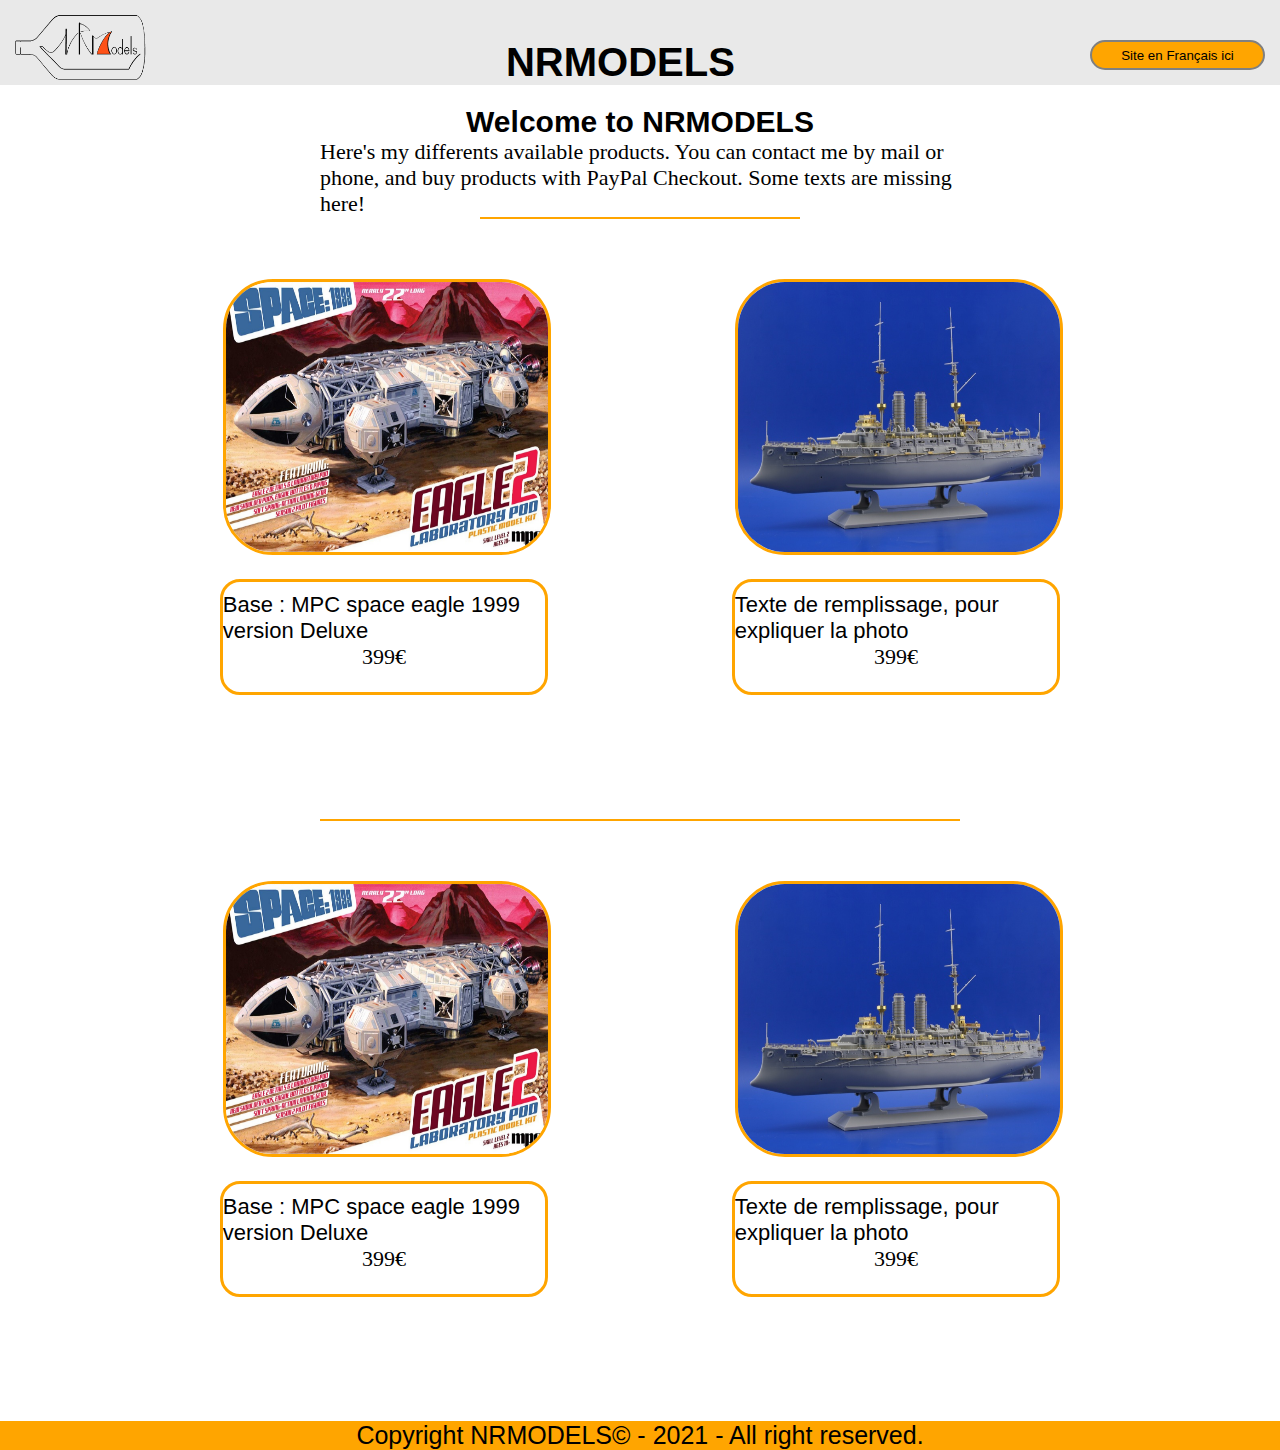
<file: nrmodels/en.html>
<!DOCTYPE HTML>
<html>
<head>
    <title>NRMODELS</title>
    <meta name="author" content="Prénom NOM ou Nom de l'entreprise">
    <meta charset="utf-8">
    <link rel="stylesheet" href="CSS/design.css">
    <link rel="preconnect" href="https://fonts.gstatic.com">
<link rel="preconnect" href="https://fonts.gstatic.com">
    <link rel="icon" href="Images/logo.png">
</head>
<body>
   <!-- Global site tag (gtag.js) - Google Analytics -->
<script async src="https://www.googletagmanager.com/gtag/js?id=G-J707X8QBVN"></script>
<script>
  window.dataLayer = window.dataLayer || [];
  function gtag(){dataLayer.push(arguments);}
  gtag('js', new Date());

  gtag('config', 'G-J707X8QBVN');
</script>
    <header>
       <container> 
        
        <img id="logo" src="Images/logo.png" alt="Logo NRMODELS">
       <h1>NRMODELS</h1>
    <a href="index.html"><button id="language">Site en Français ici</button></a>
        </container>
    </header>
    <main>
        <container id="pres">
        <article id="presentation">
    <h2>Welcome to NRMODELS</h2> <p>Here's my differents available products. You can contact me by mail or phone, and buy products with PayPal Checkout. Some texts are missing here!</p><hr>
        </article>
        </container>
        
        <section id="bloc">
                <article id="pt1">
                    
                    <article id="photo">
                    
                    <img id="navire" src="Images/space.jpg" alt="Photo du vaisseau MPC Space Eagle Transporter et booster 1999">
                    
                    </article>
                    
                    <article id="texte">
                    
                    <h3>
                    Base : MPC space eagle 1999 version Deluxe    
                    </h3>
                        
                    <p>399€</p>
                         <div id="smart-button-container">
      <div style="text-align: center;">
        <div id="paypal-button-container"></div>
      </div>
    </div>
  <script src="https://www.paypal.com/sdk/js?client-id=sb&currency=EUR" data-sdk-integration-source="button-factory"></script>
  <script>
    function initPayPalButton() {
      paypal.Buttons({
        style: {
          shape: 'pill',
          color: 'gold',
          layout: 'horizontal',
          label: 'paypal',
          
        },

        createOrder: function(data, actions) {
          return actions.order.create({
            purchase_units: [{"amount":{"currency_code":"EUR","value":35}}]
          });
        },

        onApprove: function(data, actions) {
          return actions.order.capture().then(function(details) {
            alert('Transaction completed by ' + details.payer.name.given_name + '!');
          });
        },

        onError: function(err) {
          console.log(err);
        }
      }).render('#paypal-button-container');
    }
    initPayPalButton();
  </script>
                    
                    </article>
                </article>
        
        
        
<article id="pt2">
                    
                    <article id="photo">
                    
                    <img id="navire" src="Images/navire.jpg" alt="Photo temporaire de navire">
                    
                    </article>
                    
                    <article id="texte">
                    
                    <h3> Texte de remplissage, pour expliquer la photo</h3>
                    <p>399€</p>
                        
                    </article>
         </article>
        </section>
        <hr>
        
        
         <section id="bloc">
                <article id="pt1">
                    
                    <article id="photo">
                    
                    <img id="navire" src="Images/space.jpg" alt="Photo du vaisseau MPC Space Eagle Transporter et booster 1999">
                    
                    </article>
                    
                    <article id="texte">
                    
                    <h3>
                    Base : MPC space eagle 1999 version Deluxe    
                    </h3>
                        
                    <p>399€</p>                    
                    </article>
                </article>
        
        
        
<article id="pt2">
                    
                    <article id="photo">
                    
                    <img id="navire" src="Images/navire.jpg" alt="Photo temporaire de navire">
                    
                    </article>
                    
                    <article id="texte">
                    
                    <h3> Texte de remplissage, pour expliquer la photo</h3>
                    <p>399€</p>
                        
                    </article>
         </article>
        </section>          
    </main>
    <footer>
        Copyright NRMODELS© - 2021 - All right reserved.
    </footer>
</body>
</html>
</file>
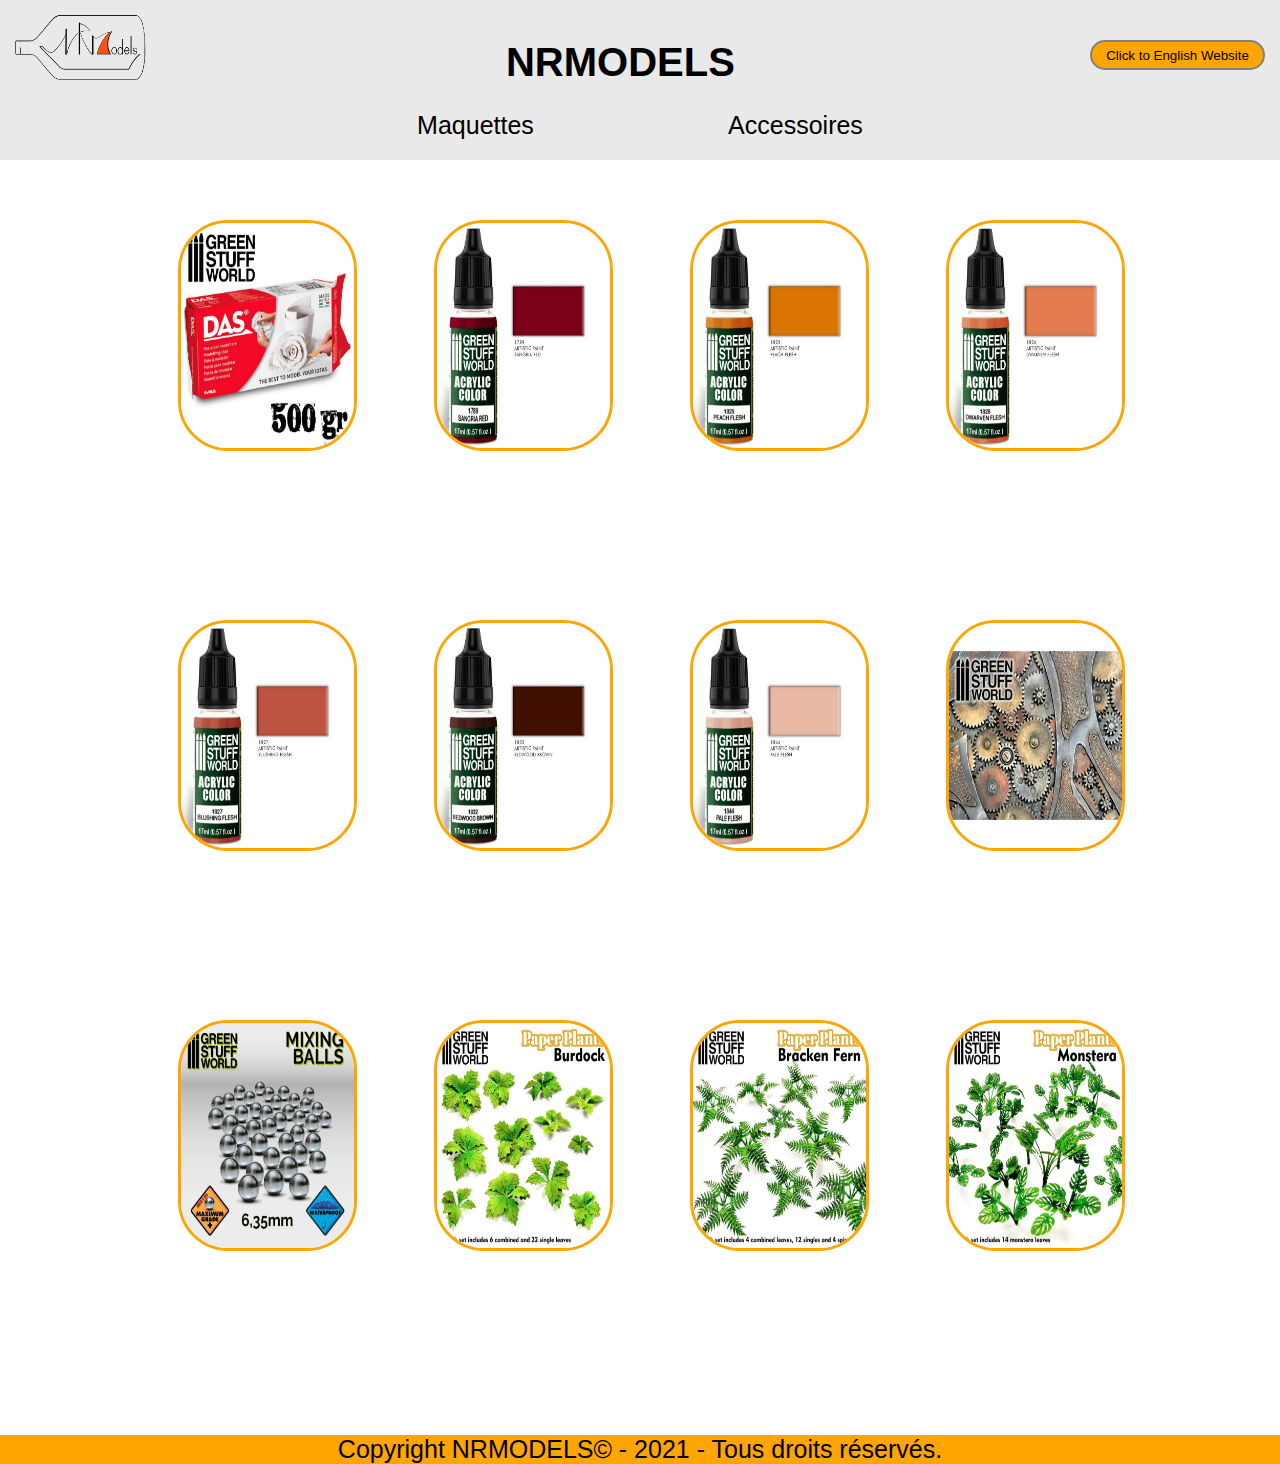
<file: nrmodels/Green_stuff_world.html>
<!DOCTYPE HTML>
<html>
<head>
    <title>NRMODELS</title>
    <meta name="author" content="Prénom NOM ou Nom de l'entreprise">
    <meta name="viewport" content="width=device-width, initial-scale=1"> <!-- Ensures optimal rendering on mobile devices. -->
    <meta http-equiv="X-UA-Compatible" content="IE=edge" /> <!-- Optimal Internet Explorer compatibility -->
    <meta charset="utf-8">
    <link rel="stylesheet" href="CSS/design.css">
    <link rel="preconnect" href="https://fonts.gstatic.com">
<link rel="preconnect" href="https://fonts.gstatic.com">
    <link rel="icon" href="Images/logo.png">
</head>
    <body>
        <!-- Global site tag (gtag.js) - Google Analytics -->
<script async src="https://www.googletagmanager.com/gtag/js?id=G-J707X8QBVN"></script>
<script>
  window.dataLayer = window.dataLayer || [];
  function gtag(){dataLayer.push(arguments);}
  gtag('js', new Date());

  gtag('config', 'G-J707X8QBVN');
</script><!-- Global site tag (gtag.js) - Google Analytics -->
<script async src="https://www.googletagmanager.com/gtag/js?id=G-J707X8QBVN"></script>
<script>
  window.dataLayer = window.dataLayer || [];
  function gtag(){dataLayer.push(arguments);}
  gtag('js', new Date());

  gtag('config', 'G-J707X8QBVN');
</script><!-- Global site tag (gtag.js) - Google Analytics -->
<script async src="https://www.googletagmanager.com/gtag/js?id=G-J707X8QBVN"></script>
<script>
  window.dataLayer = window.dataLayer || [];
  function gtag(){dataLayer.push(arguments);}
  gtag('js', new Date());

  gtag('config', 'G-J707X8QBVN');
</script>
    <header>
       <container> 
           <!-- Mettre un lien sur le logo vers l'index.html
            -->
           <img id="logo" src="Images/logo.png" alt="Logo NRMODELS"> <h1>NRMODELS</h1>
    <a href="en.html"><button id="language">Click to English Website</button></a>
        </container>
        
        <nav>
            <ul id="navigation">
                <li><a href="index.html">Maquettes</a></li>
                <li><a href="accessoires.html">Accessoires</a></li>
                
            </ul>
        </nav>

    </header>
        
        <section class="margtop" id="abteilung_section">
            <article id="prod">
                    
                    <article id="photoprod">
                    
                    <a href="Images/Accessoires/Green_stuff_world/1206.jpg" target="_blank">
                        <img id="ammo" src="Images/Accessoires/Green_stuff_world/1206.jpg" alt="">
                        </a>
                    
                    </article>
                </article>
        
        
        
<article id="prod">
                    
                    <article id="photoprod">
                    
                        <a href="Images/Accessoires/Green_stuff_world/1789.jpg" target="_blank"><img id="AK" src="Images/Accessoires/Green_stuff_world/1789.jpg" alt=""></a>
                    
                    </article>
                    
                   
         </article>
                <article id="prod">
                    
                    <article id="photoprod">
                    
                    <a href="Images/Accessoires/Green_stuff_world/1825.jpg" target="_blank"><img id="tamiya" src="Images/Accessoires/Green_stuff_world/1825.jpg" alt="">
                        </a>
                    
                    </article>
                </article>
        
        
        
<article id="prod">
                    
                    <article id="photoprod">
                    
                        <a href="Images/Accessoires/Green_stuff_world/1826.jpg" target="_blank"><img id="abteilung" src="Images/Accessoires/Green_stuff_world/1826.jpg" alt=""></a>
                    
                    </article>
         </article>
        </section>
        
        <section id="abteilung_section">
            <article id="prod">
                    
                    <article id="photoprod">
                    
                    <a href="Images/Accessoires/Green_stuff_world/1827.jpg" target="_blank">
                        <img id="ammo" src="Images/Accessoires/Green_stuff_world/1827.jpg" alt="">
                        </a>
                    
                    </article>
                </article>
        
        
        
<article id="prod">
                    
                    <article id="photoprod">
                    
                        <a href="Images/Accessoires/Green_stuff_world/1832.jpg" target="_blank"><img id="AK" src="Images/Accessoires/Green_stuff_world/1832.jpg" alt=""></a>
                    
                    </article>
                    
                   
         </article>
                <article id="prod">
                    
                    <article id="photoprod">
                    
                    <a href="Images/Accessoires/Green_stuff_world/1844.jpg" target="_blank" ><img id="tamiya" src="Images/Accessoires/Green_stuff_world/1844.jpg" alt="">
                        </a>
                    
                    </article>
                </article>
        
        
        
<article id="prod">
                    
                    <article id="photoprod">
                    
                        <a href="Images/Accessoires/Green_stuff_world/1896.jpg" target="_blank"><img id="abteilung" src="Images/Accessoires/Green_stuff_world/1896.jpg" alt=""></a>
                    
                    </article>
         </article>
        </section>
        
        <section id="abteilung_section">
            <article id="prod">
                    
                    <article id="photoprod">
                    
                    <a href="Images/Accessoires/Green_stuff_world/9030.jpg" target="_blank">
                        <img id="ammo" src="Images/Accessoires/Green_stuff_world/9030.jpg" alt="">
                        </a>
                    
                    </article>
                </article>
        
        
        
<article id="prod">
                    
                    <article id="photoprod">
                    
                        <a href="Images/Accessoires/Green_stuff_world/10365.jpg" target="_blank"><img id="AK" src="Images/Accessoires/Green_stuff_world/10365.jpg" alt=""></a>
                    
                    </article>
                    
                   
         </article>
                <article id="prod">
                    
                    <article id="photoprod">
                    
                    <a href="Images/Accessoires/Green_stuff_world/10367.jpg" target="_blank" ><img id="tamiya" src="Images/Accessoires/Green_stuff_world/10367.jpg" alt="">
                        </a>
                    
                    </article>
                </article>
        
        
        
<article id="prod">
                    
                    <article id="photoprod">
                    
                        <a href="Images/Accessoires/Green_stuff_world/10368.jpg" target="_blank"><img id="abteilung" src="Images/Accessoires/Green_stuff_world/10368.jpg" alt=""></a>
                    
                    </article>
         </article>
        </section>
    </body>
    <footer id="foot2">
        Copyright NRMODELS© - 2021 - Tous droits réservés.
    </footer>
</html>
</file>
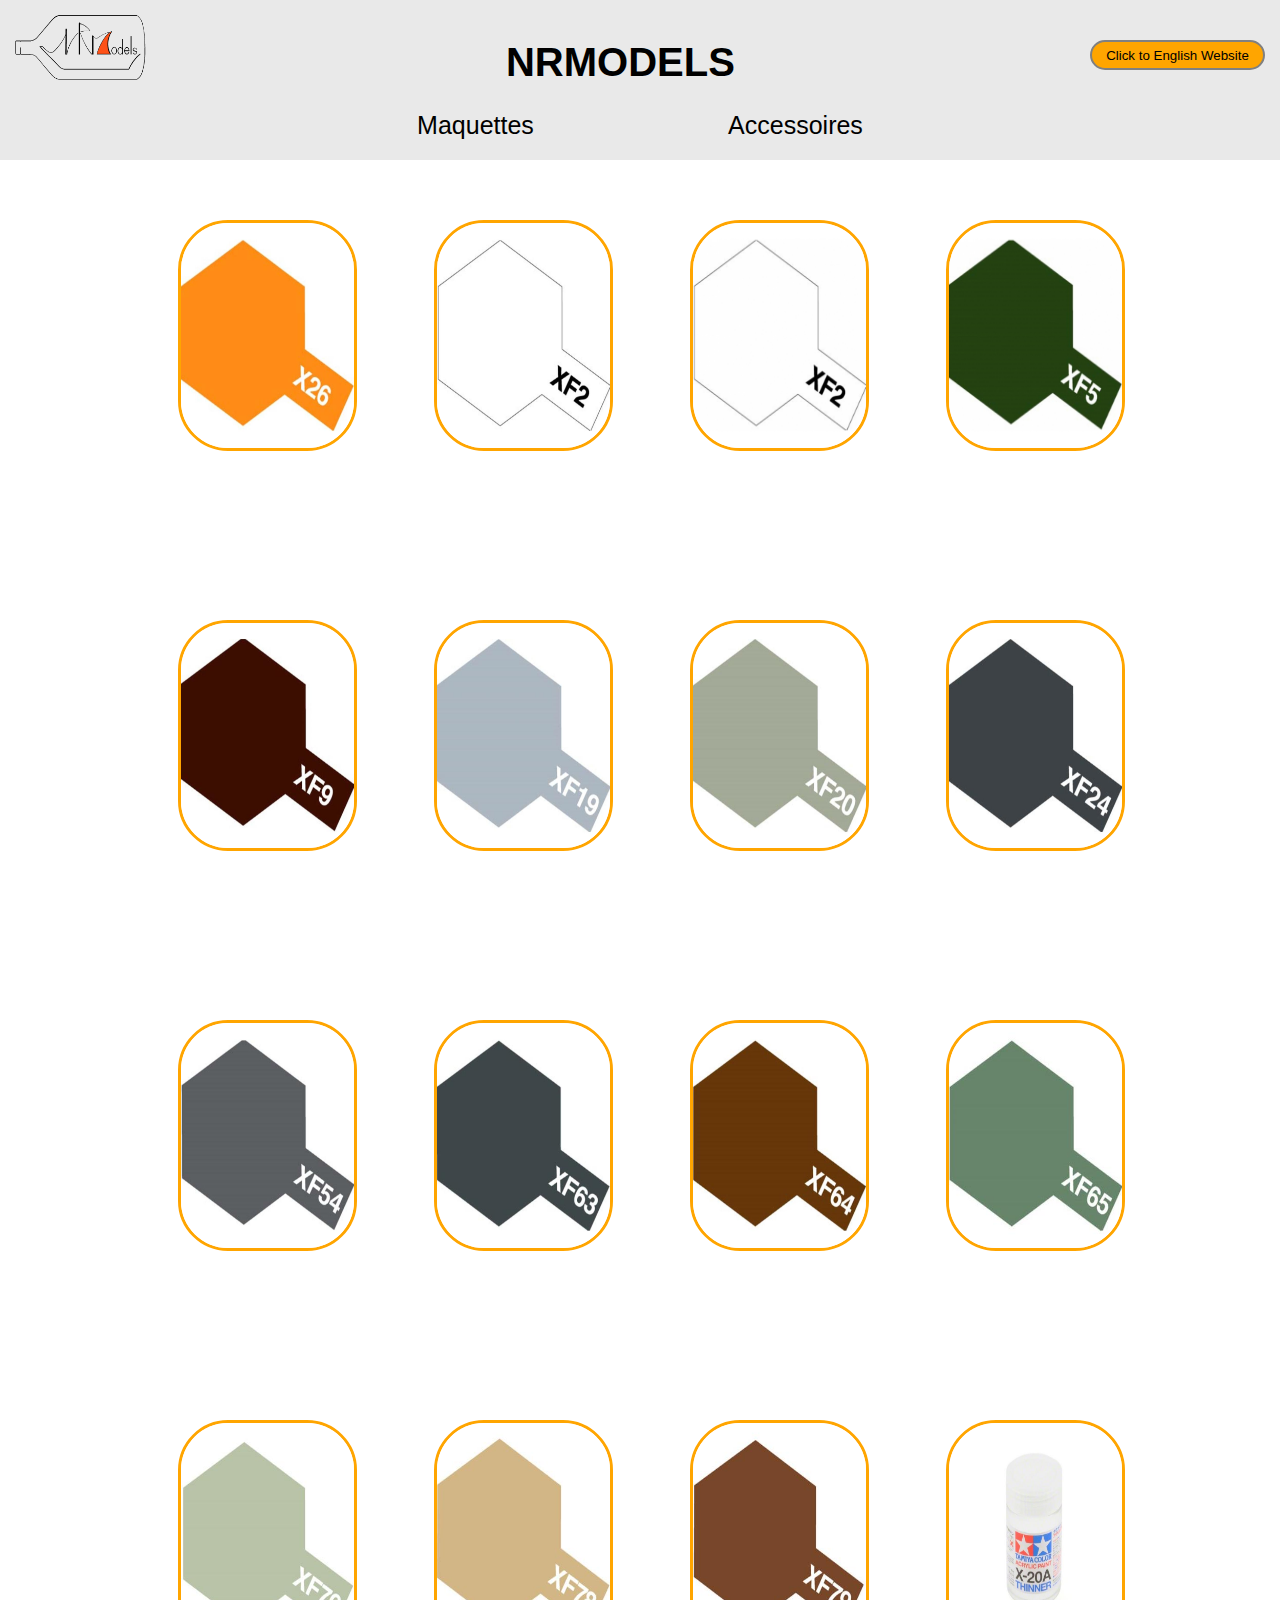
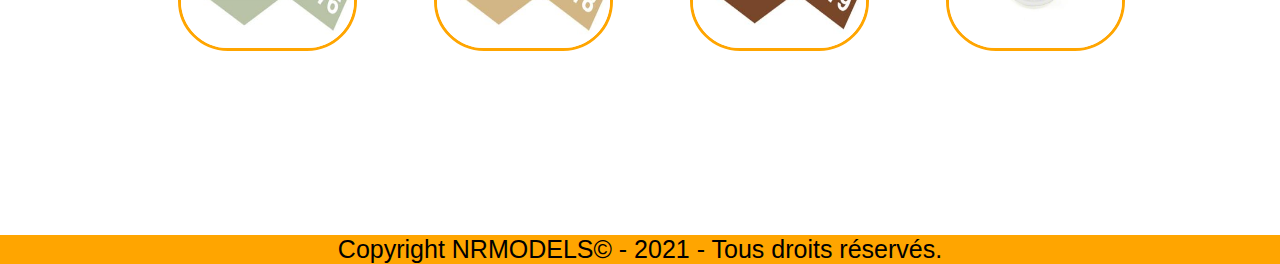
<file: nrmodels/Tamiya.html>
<!DOCTYPE HTML>
<html>
<head>
    <title>NRMODELS</title>
    <meta name="author" content="Prénom NOM ou Nom de l'entreprise">
    <meta name="viewport" content="width=device-width, initial-scale=1"> <!-- Ensures optimal rendering on mobile devices. -->
    <meta http-equiv="X-UA-Compatible" content="IE=edge" /> <!-- Optimal Internet Explorer compatibility -->
    <meta charset="utf-8">
    <link rel="stylesheet" href="CSS/design.css">
    <link rel="preconnect" href="https://fonts.gstatic.com">
<link rel="preconnect" href="https://fonts.gstatic.com">
    <link rel="icon" href="Images/logo.png">
</head>
    <body>
        <!-- Global site tag (gtag.js) - Google Analytics -->
<script async src="https://www.googletagmanager.com/gtag/js?id=G-J707X8QBVN"></script>
<script>
  window.dataLayer = window.dataLayer || [];
  function gtag(){dataLayer.push(arguments);}
  gtag('js', new Date());

  gtag('config', 'G-J707X8QBVN');
</script><!-- Global site tag (gtag.js) - Google Analytics -->
<script async src="https://www.googletagmanager.com/gtag/js?id=G-J707X8QBVN"></script>
<script>
  window.dataLayer = window.dataLayer || [];
  function gtag(){dataLayer.push(arguments);}
  gtag('js', new Date());

  gtag('config', 'G-J707X8QBVN');
</script><!-- Global site tag (gtag.js) - Google Analytics -->
<script async src="https://www.googletagmanager.com/gtag/js?id=G-J707X8QBVN"></script>
<script>
  window.dataLayer = window.dataLayer || [];
  function gtag(){dataLayer.push(arguments);}
  gtag('js', new Date());

  gtag('config', 'G-J707X8QBVN');
</script>
    <header>
       <container> 
           <!-- Mettre un lien sur le logo vers l'index.html
            -->
           <img id="logo" src="Images/logo.png" alt="Logo NRMODELS"> <h1>NRMODELS</h1>
    <a href="en.html"><button id="language">Click to English Website</button></a>
        </container>
        
        <nav>
            <ul id="navigation">
                <li><a href="index.html">Maquettes</a></li>
                <li><a href="accessoires.html">Accessoires</a></li>
                
            </ul>
        </nav>

    </header>
        
        <section class="margtop" id="abteilung_section">
            <article id="prod">
                    
                    <article id="photoprod">
                    
                    <a href="Images/Accessoires/Tamiya/X-26.jpg" target="_blank">
                        <img id="ammo" src="Images/Accessoires/Tamiya/X-26.jpg" alt="">
                        </a>
                    
                    </article>
                </article>
        
        
        
<article id="prod">
                    
                    <article id="photoprod">
                    
                        <a href="Images/Accessoires/Tamiya/XF-2-10ml.jpg" target="_blank"><img id="AK" src="Images/Accessoires/Tamiya/XF-2-10ml.jpg" alt=""></a>
                    
                    </article>
                    
                   
         </article>
                <article id="prod">
                    
                    <article id="photoprod">
                    
                    <a href="Images/Accessoires/Tamiya/XF-2-23ml.jpg" target="_blank"><img id="tamiya" src="Images/Accessoires/Tamiya/XF-2-23ml.jpg" alt="">
                        </a>
                    
                    </article>
                </article>
        
        
        
<article id="prod">
                    
                    <article id="photoprod">
                    
                        <a href="Images/Accessoires/Tamiya/XF-5-23ml.jpg" target="_blank"><img id="abteilung" src="Images/Accessoires/Tamiya/XF-5-23ml.jpg" alt=""></a>
                    
                    </article>
         </article>
        </section>
        
        <section id="abteilung_section">
            <article id="prod">
                    
                    <article id="photoprod">
                    
                    <a href="Images/Accessoires/Tamiya/XF-9.jpg" target="_blank">
                        <img id="ammo" src="Images/Accessoires/Tamiya/XF-9.jpg" alt="">
                        </a>
                    
                    </article>
                </article>
        
        
        
<article id="prod">
                    
                    <article id="photoprod">
                    
                        <a href="Images/Accessoires/Tamiya/XF-19.jpg" target="_blank"><img id="AK" src="Images/Accessoires/Tamiya/XF-19.jpg" alt=""></a>
                    
                    </article>
                    
                   
         </article>
                <article id="prod">
                    
                    <article id="photoprod">
                    
                    <a href="Images/Accessoires/Tamiya/XF-20.jpg" target="_blank" ><img id="tamiya" src="Images/Accessoires/Tamiya/XF-20.jpg" alt="">
                        </a>
                    
                    </article>
                </article>
        
        
        
<article id="prod">
                    
                    <article id="photoprod">
                    
                        <a href="Images/Accessoires/Tamiya/XF-24.jpg" target="_blank"><img id="abteilung" src="Images/Accessoires/Tamiya/XF-24.jpg" alt=""></a>
                    
                    </article>
         </article>
        </section>
        
        <section id="abteilung_section">
            <article id="prod">
                    
                    <article id="photoprod">
                    
                    <a href="Images/Accessoires/Tamiya/XF-54.jpg" target="_blank">
                        <img id="ammo" src="Images/Accessoires/Tamiya/XF-54.jpg" alt="">
                        </a>
                    
                    </article>
                </article>
        
        
        
<article id="prod">
                    
                    <article id="photoprod">
                    
                        <a href="Images/Accessoires/Tamiya/XF-63.jpg" target="_blank"><img id="AK" src="Images/Accessoires/Tamiya/XF-63.jpg" alt=""></a>
                    
                    </article>
                    
                   
         </article>
                <article id="prod">
                    
                    <article id="photoprod">
                    
                    <a href="Images/Accessoires/Tamiya/XF-64.jpg" target="_blank" ><img id="tamiya" src="Images/Accessoires/Tamiya/XF-64.jpg" alt="">
                        </a>
                    
                    </article>
                </article>
        
        
        
<article id="prod">
                    
                    <article id="photoprod">
                    
                        <a href="Images/Accessoires/Tamiya/XF-65.jpg" target="_blank"><img id="abteilung" src="Images/Accessoires/Tamiya/XF-65.jpg" alt=""></a>
                    
                    </article>
         </article>
        </section>
        
        <section id="abteilung_section">
            <article id="prod">
                    
                    <article id="photoprod">
                    
                    <a href="Images/Accessoires/Tamiya/XF-76.jpg" target="_blank">
                        <img id="ammo" src="Images/Accessoires/Tamiya/XF-76.jpg" alt="">
                        </a>
                    
                    </article>
                </article>
        
        
        
<article id="prod">
                    
                    <article id="photoprod">
                    
                        <a href="Images/Accessoires/Tamiya/XF-78.jpg" target="_blank"><img id="AK" src="Images/Accessoires/Tamiya/XF-78.jpg" alt=""></a>
                    
                    </article>
                    
                   
         </article>
                <article id="prod">
                    
                    <article id="photoprod">
                    
                    <a href="Images/Accessoires/Tamiya/XF-79.jpg" target="_blank" ><img id="tamiya" src="Images/Accessoires/Tamiya/XF-79.jpg" alt="">
                        </a>
                    
                    </article>
                </article>
        
        
        
<article id="prod">
                    
                    <article id="photoprod">
                    
                        <a href="Images/Accessoires/Tamiya/X-20a-46ml.jpg" target="_blank"><img id="abteilung" src="Images/Accessoires/Tamiya/X-20a-46ml.jpg" alt=""></a>
                    
                    </article>
         </article>
        </section>
        <!--
        <section id="abteilung_section">
            <article id="prod">
                    
                    <article id="photoprod">
                    
                    <a href="Images/Accessoires/AK/AK8202.jpg" target="_blank">
                        <img id="ammo" src="Images/Accessoires/AK/AK8202.jpg" alt="">
                        </a>
                    
                    </article>
                </article>
        
        
        
<article id="prod">
                    
                    <article id="photoprod">
                    
                        <a href="Images/Accessoires/AK/AK8203.jpg" target="_blank"><img id="AK" src="Images/Accessoires/AK/AK8203.jpg" alt=""></a>
                    
                    </article>
                    
                   
         </article>
                <article id="prod">
                    
                    <article id="photoprod">
                    
                    <a href="Images/Accessoires/AK/AK8204.jpg" target="_blank" ><img id="tamiya" src="Images/Accessoires/AK/AK8204.jpg" alt="">
                        </a>
                    
                    </article>
                </article>
        
        
        
<article id="prod">
                    
                    <article id="photoprod">
                    
                        <a href="Images/Accessoires/AK/AK8205.jpg" target="_blank"><img id="abteilung" src="Images/Accessoires/AK/AK8205.jpg" alt=""></a>
                    
                    </article>
         </article>
        </section>
        
        <section id="abteilung_section">
            <article id="prod">
                    
                    <article id="photoprod">
                    
                    <a href="Images/Accessoires/AK/AK10039-weathering-pencils.jpg" target="_blank">
                        <img id="ammo" src="Images/Accessoires/AK/AK10039-weathering-pencils.jpg" alt="">
                        </a>
                    
                    </article>
                </article>
        
        
        
<article id="prod">
                    
                    <article id="photoprod">
                    
                        <a href="Images/Accessoires/AK/AK10041-weathering-pencils.jpg" target="_blank"><img id="AK" src="Images/Accessoires/AK/AK10041-weathering-pencils.jpg" alt=""></a>
                    
                    </article>
                    
                   
         </article>
                <article id="prod">
                    
                    <article id="photoprod">
                    
                    <a href="Images/Accessoires/AK/AK12001.jpg" target="_blank" ><img id="tamiya" src="Images/Accessoires/AK/AK12001.jpg" alt="">
                        </a>
                    
                    </article>
                </article>
        
        
        
<article id="prod">
                    
                    <article id="photoprod">
                    
                        <a href="Images/do-not-touch.png" target="_blank"><img id="abteilung" src="Images/do-not-touch.png" alt=""></a>
                    
                    </article>
         </article>
        </section>-->
        
        
        
    </body>
    <footer id="foot2">
        Copyright NRMODELS© - 2021 - Tous droits réservés.
    </footer>
</html>
</file>
<file: nrmodels/CSS/design.css>
*
{
    
    
    padding: 0;
    margin: 0;
    
}

header
{
    
  width: 100%;  
    background-color: #E9E9E9;
}

container
{
    width: 100%;
    display: flex;
    justify-content: space-between;
    
}


#logo
{
    width: 11%;
    padding: 10px 0px 0px 10px;
    
}

h1
{
    margin-top: 40px;
    font-size: 40px;
    font-family: 'PT Sans', sans-serif;
    
}

#language
{
    width: 175px;
    height: 30px;
    margin: 40px 15px 0px 0px;
    color: black;
    background-color: orange;
    border: solid grey 2px;
    border-radius: 20px;
    
}

#pres
{
    
    display: flex;
    justify-content: center;
    
}

#presentation

{
    
    width: 50%;
    margin-top: 20px;

}

#produits
{
    
    margin-top: 5%;
    display: flex;
    justify-content: space-around;
    
    
    
}

#p1
{
    
    width: 60%;
    display: flex;
    align-items: center;
     
}


hr
{
    width: 50%;
    height: 2px;
    background-color: orange;
    border: none;
    margin: auto;
    
}

#reservation
{
    
    
    width: 150px;
    height: 35px;
    border-radius: 25px;
    color: black;
    background-color: orange;
    border: solid grey 2px;
    
}
/*
#smart-button-container

{
    
    height: 25px;
    text-align: center;
    width: 50%;
   
    
}
*/
footer, #foot, #foot2
{
    
    width: 100%;
    background-color: orange;
    margin-top: 25px;
    font-size: 25px;
    color: black;
    text-align: center;
    font-family: 'PT Sans', sans-serif;
    
    
}

h2, #h2
{
    
    font-size: 30px;
    font-family: 'PT Sans', sans-serif;
    text-align: center;
    
}

h3
{
    
    font-size: 22px;
    font-family: 'PT Sans', sans-serif;
    
}

#description
{
    
    font-size: 18px;
    
}

#bloc, #sec, #abteilung_section
{
    display: flex;
    width: 80%;
    height: 500px;
    /*background-color: black;*/
    margin-left: auto;
    margin-right: auto;
    margin-bottom: 100px;
    
}

#pt1, #pt2, #prod
{
    
    width: 35%;
    height: 400px;
    margin: auto;

    
}

#photo, #texte, #photoprod
{
    
    width: 90%;
    
}


#photo, #photoprod
{
    
    height: 300px;
    /*background-color: green;*/
    margin: auto;
    margin-top: 10px;
    
}

#texte
{
    
     border-style: solid;
    border-color: orange;
    border-radius: 20px;
    /*background-color: red;*/
    height: 100px;
    margin: auto;
    padding-top: 10px;
    text-align: center;
    
}

#navire, #ammo, #AK, #tamiya, #abteilung, #ammo2, #AK2, #Green_stuff
{
    
    width: 100%;
    height: 90%;
    border: solid orange 3px;
    border-radius: 50px;
    
}

#service,
{
    
    
    text-align: left !important;
    
    
}

p
{
    
    font-size: 22px;
    
}

ul
{
    
    list-style: none;
    font-size: 25px;
    font-family: 'PT Sans', sans-serif;
    
}

dt, h3
{
    
    text-align: left;
    font-weight: normal;
    
   
    
}

dd
{
    
    font-size: 20px;
    
}

.hr
{
    
    width: 50%;
    height: 2px;
    
}

#navigation
{
    
    margin-top: 2%;
    width: 50%;
    display: flex;
    justify-content: space-around;
    margin-left: auto;
    margin-right: auto;
    padding-bottom: 20px;
    
    
}

#h2
{
    
    margin-bottom: 50px;
    
}

#ammo, #AK, #tamiya, #abteilung, #Green_stuff
{
    width: 75% !important;
    height: 75% !important;
    
    
}

#sec
{
    
    margin-right: auto;
    margin-left: auto;
    
}

#photoprod
{
    
    padding-left: 50px;
    
}

#foot
{
    
    position: absolute;
    bottom: 0;
    
}

nav ul li a
{

    text-decoration: none;
    color: black;
    
}

nav ul li a:hover
{
    
    text-decoration: underline orange 5px !important;
    transition-duration: .5s;
    
}

#services
{
    
    text-decoration: underline orange 3px;
    
}

#foot2
{
    
    position: relative;
    bottom: auto;
    
}

#abteilung_section
{
    
    height: 400px;
    margin-bottom: 0px;
    
}

#AK2, #ammo2
{
    
    width: 55% !important;
    height: 70% !important;
    margin-right: 50px;
    
}

.absec
{
    
    margin-right: 125px !important;
    
}

.margtop
{
    
    margin-top: 50px;
    
}
</file>
